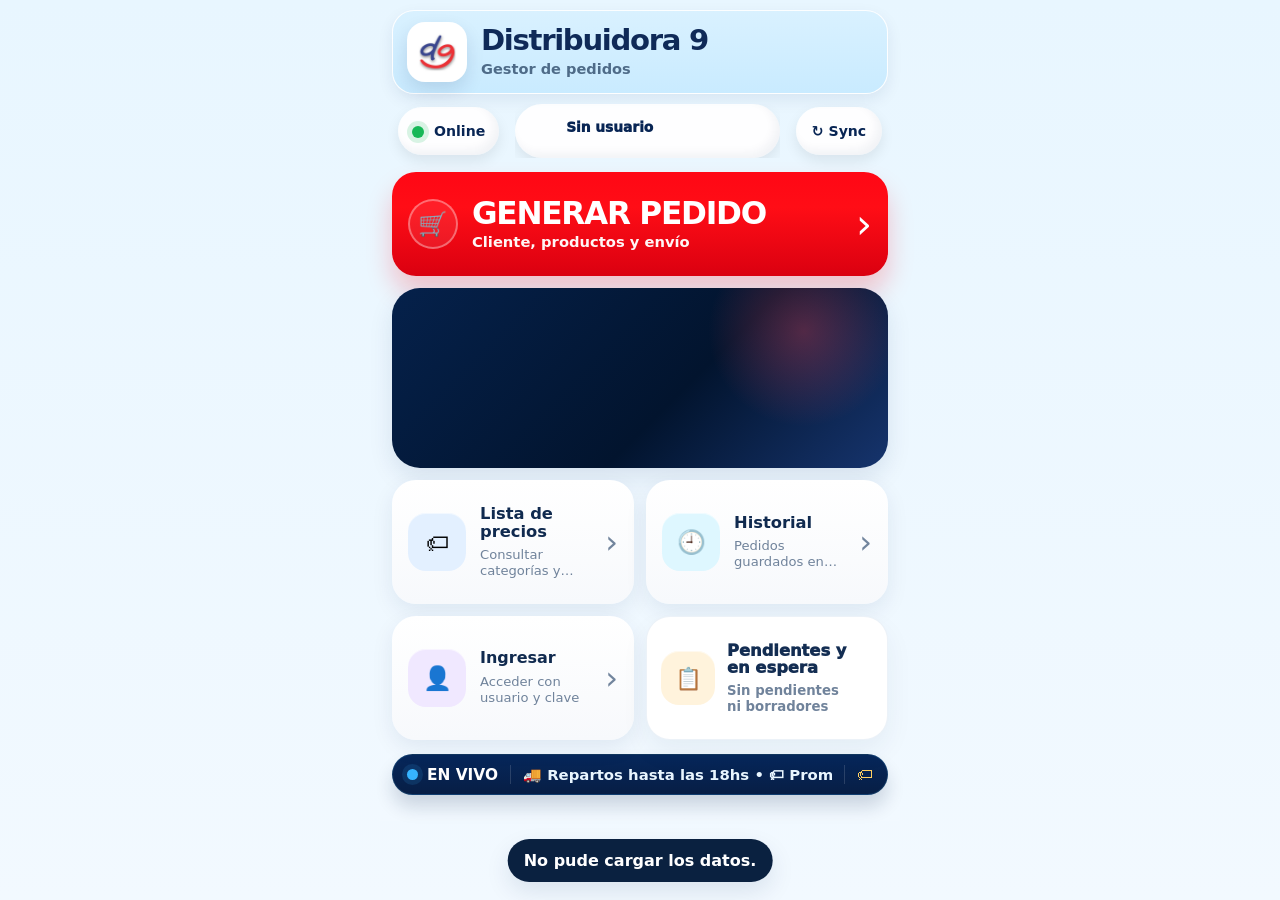
<file: index.html>
<!DOCTYPE html>
<html lang="es">
<head>
  <meta charset="UTF-8" />
  <meta name="viewport" content="width=device-width, initial-scale=1.0, viewport-fit=cover" />
  <meta name="theme-color" content="#61bde8" />
  <title>D9 Pedidos</title>
  <!-- Open Graph (WhatsApp, Facebook) -->
<meta property="og:title" content="Distribuidora 9 - Pedidos" />
<meta property="og:description" content="Tomá pedidos, consultá precios y enviá rápido desde tu celular." />
<meta property="og:image" content="https://pd9-cloud.pages.dev/og-d9.jpg" />
<meta property="og:url" content="https://pd9-cloud.pages.dev/" />
<meta property="og:type" content="website" />

<!-- Extra compatibilidad -->
<meta name="twitter:card" content="summary_large_image" />
<meta name="twitter:title" content="Distribuidora 9 - Pedidos" />
<meta name="twitter:description" content="Tomá pedidos rápido y fácil." />
<meta name="twitter:image" content="https://pd9-cloud.pages.dev/og-d9.jpg" />
  <link rel="manifest" href="manifest.json?v=d9-prod-v1536" />
  <link rel="icon" href="icons/d9-icon-192-v2.png" type="image/png" />
  <link rel="apple-touch-icon" href="icons/d9-icon-192-v2.png" />
  <link rel="stylesheet" href="styles.css?v=1545-login" />
</head>
<body>
  <div class="app-shell app-shell-vnext">
    <header class="hero-header-vnext">
      <div class="brand-left-vnext">
        <button id="btnCompanyInfo" class="logo-badge-vnext logo-btn-d9 logo-btn" type="button" aria-label="Ver información de la empresa">
  <img src="icons/logo_d9.png" onerror="this.onerror=null;this.src='icons/d9-icon-192-v2.png';" alt="Logo D9" />
</button>
        <div class="brand-copy-vnext">
          <h1 id="appTitle">Distribuidora 9</h1>
          <p id="empresaLabel">Gestor de pedidos</p>
        </div>
      </div>
    </header>

    <section class="status-row-vnext">
      <div class="status-slot-vnext status-slot-left-vnext">
        <div id="networkStatus" class="status-pill-vnext status-pill-small-vnext muted">Verificando…</div>
      </div>
      <div class="status-slot-vnext status-slot-center-vnext">
        <div id="sellerBadge" class="status-pill-vnext status-pill-user-vnext muted">
          <span class="seller-name">Sin usuario</span>
        </div>
      </div>
      <div class="status-slot-vnext status-slot-right-vnext">
        <button id="btnPancko" class="status-pill-vnext status-pill-small-vnext pancko-pill-vnext" type="button">M.J.S.</button>
      </div>
      <div id="pendingBadge" class="status-pill-vnext alert hidden">0 pendientes</div>
    </section>

    <main>
      <section id="view-home" class="view active view-home-vnext">
        <button id="btnGoOrder" class="cta-main-vnext" data-title="Generar pedido" data-sub="Cliente, productos y envío" type="button">
          <span class="cta-icon-vnext">🛒</span>
          <span class="cta-copy-vnext">
            <strong>GENERAR PEDIDO</strong>
            <small>Cliente, productos y envío</small>
          </span>
          <span class="cta-arrow-vnext">›</span>
        </button>

        <section id="bannerWrap" class="promo-card-vnext banner-wrap hidden"></section>

        <section class="home-grid-vnext">
          <button id="btnGoPrices" class="action-card-vnext" type="button">
            <span class="action-head-vnext">
              <span class="icon-wrap-vnext blue">🏷</span>
              <span class="title-group-vnext">
                <strong>Lista de precios</strong>
                <small>Consultar categorías y precios</small>
              </span>
            </span>
            <span class="go-vnext">›</span>
          </button>

          <button id="btnGoHistory" class="action-card-vnext" type="button">
            <span class="action-head-vnext">
              <span class="icon-wrap-vnext cyan">🕘</span>
              <span class="title-group-vnext">
                <strong>Historial</strong>
                <small>Pedidos guardados en este celular</small>
              </span>
            </span>
            <span class="go-vnext">›</span>
          </button>

          <button id="btnChangeSeller" class="action-card-vnext" data-title="Ingresar" data-sub="Acceder con usuario y clave" type="button">
            <span class="action-head-vnext">
              <span class="icon-wrap-vnext soft">👤</span>
              <span class="title-group-vnext">
                <strong>Usuario</strong>
                <small>Sesión actual y acceso</small>
              </span>
            </span>
            <span class="go-vnext">›</span>
          </button>

          <div id="btnSyncPending" class="action-card-vnext pending-card-vnext pending-info-card-vnext" data-title="Pendientes y en espera" data-sub="Pendientes de envío y borradores">
            <span class="action-head-vnext">
              <span class="icon-wrap-vnext warm">📋</span>
              <span class="title-group-vnext">
                <strong id="pendingInfoTitle">Pendientes y en espera</strong>
                <small id="pendingInfoText">Sin pendientes ni borradores</small>
              </span>
            </span>
            <span class="pending-count-vnext hidden">0</span>
          </div>
        </section>

        <section class="led-info-vnext">
          <div class="led-row-vnext">
            <div class="led-live-vnext"><span class="live-dot-vnext"></span>EN VIVO</div>
            <div class="led-divider-vnext"></div>
            <div class="led-marquee-wrap-vnext">
              <div id="ledTicker" class="led-marquee-vnext">
                <span>🚚 Repartos hasta las 18hs</span>
                <span>•</span>
                <span>🏷 Promos activas</span>
                <span>•</span>
                <span>📍 Zona sur sin envío hoy</span>
                <span>•</span>
                <span>📦 Combos destacados</span>
              </div>
            </div>
            <div class="led-divider-vnext"></div>
            <div class="led-end-vnext">🏷</div>
          </div>
        </section>
      </section>

      <section id="view-order" class="view">
        <div class="view-head history-head-d9">
  <button class="back-btn history-home-d9 home-red-d9" data-back="home">🏠</button>

  <div class="history-title-d9">
    <h2>Generar pedido</h2>
    <p class="subhead">Más rápido, más facil!.</p>
  </div>
</div>

        <div class="card quick-grid-card">
          <button id="btnOpenClients" class="picker-btn" type="button">
            <span class="picker-label">Cliente</span>
            <strong id="selectedClientLabel">Seleccionar cliente</strong>
          </button>

          <button id="btnOpenProducts" class="picker-btn" type="button">
            <span class="picker-label">Productos</span>
            <strong id="selectedProductsLabel">Seleccionar productos</strong>
          </button>
        </div>

        <div id="selectedClientCard" class="selected-card hidden"></div>

        <div id="orderPriceListBox" class="order-price-strip-d9 hidden">
          <label class="order-price-label-d9" for="orderPriceListSelect">Lista</label>
          <select id="orderPriceListSelect" class="select">
            <option value="lista_1">Lista_1 · Contado</option>
            <option value="lista_2">Lista_2 · Pueblos</option>
            <option value="lista_3">Lista_3 · Vendedores</option>
          </select>
          <div id="orderPriceListInfo" class="mini-text price-info order-price-info-d9"></div>
        </div>

        <div class="card section-block">
          <div class="section-title-row between hidden-preview-section">
            <h3>Pedido actual</h3>
            <button id="btnClearCart" class="link-btn danger" type="button">Limpiar</button>
          </div>

          <div id="cartList" class="cart-list empty-state hidden-preview-section">Todavía no agregaste productos.</div>

          <div class="summary-box compact-summary hidden-preview-section">
            <div class="summary-row"><span>Items</span><strong id="summaryItems">0</strong></div>
            <div class="summary-row total"><span>Total</span><strong id="summaryTotal">$ 0</strong></div>
          </div>

          <div class="order-note-box-d9 hidden-preview-section">
            <label for="orderNoteGeneralD9">Nota general del pedido</label>
            <textarea id="orderNoteGeneralD9" rows="2" maxlength="280" placeholder="Ej: entregar mañana, surtido especial, aclaración general..."></textarea>
          </div>

          <div class="actions-stack">
            <button id="btnSaveDraftD9" class="secondary-btn" data-title="Guardar borrador" type="button">Guardar borrador</button>
            <button id="btnSend" class="primary-btn" data-title="Enviar pedido" type="button">Enviar pedido</button>
          </div>
        </div>
      </section>


      <section id="view-prices" class="view">
        <div class="view-head history-head-d9">
  <button class="back-btn history-home-d9 home-red-d9" data-back="home">🏠</button>

  <div class="history-title-d9">
    <h2>Lista de precios</h2>
    <p class="subhead">Consultar productos.</p>
  </div>
  <button id="btnSharePricePdfD9" class="price-share-btn-d9" type="button" aria-label="Compartir lista de precios">📤 PDF</button>
</div>

        <div class="card section-block">
          <div id="priceListModeBox" class="price-mode-box hidden">
            <label class="picker-label" for="priceListSelect">Lista activa</label>
            <select id="priceListSelect" class="select">
              <option value="lista_1">Lista_1 · Contado</option>
              <option value="lista_2">Lista_2 · Pueblos</option>
              <option value="lista_3">Lista_3 · Vendedores</option>
            </select>
          </div>

          <div class="price-sticky-d9">
            <input id="priceSearch" class="input" type="search" placeholder="Buscar producto..." autocomplete="off" />
            <div id="priceCategoryWrap" class="chips-row"></div>
            <div id="priceBrandWrap" class="chips-row"></div>
            <div id="priceListInfo" class="mini-text price-info"></div>
          </div>
          <div id="priceProductsList" class="price-products-list"></div>
        </div>
      </section>

      <section id="view-history" class="view">
        <div class="view-head history-head-d9">
          <button class="back-btn history-home-d9 home-red-d9" data-back="home" type="button" aria-label="Volver al inicio">🏠</button>
          <div class="history-title-d9">
            <h2>Historial</h2>
            <p class="subhead">Movimientos guardados.</p>
          </div>
          <div class="history-actions-d9">
            <button id="btnExportHistory" class="link-btn" type="button">Exportar</button>
            <button id="btnRestoreHistory" class="link-btn" type="button">Restaurar</button>
            <input id="restoreHistoryFile" class="hidden" type="file" accept="application/json,.json" />
          </div>
        </div>

        <div class="history-search-d9">
          <input id="historySearch" class="input" type="search" placeholder="Buscar por cliente o número de pedido..." autocomplete="off" />
          <small id="historySearchSummary" aria-live="polite"></small>
        </div>

        <div class="card">
          <div id="historyList" class="history-list empty-state">Sin movimientos todavía.</div>
        </div>
      </section>

      <section id="view-pending" class="view">
        <div class="view-head history-head-d9">
          <button class="back-btn history-home-d9 home-red-d9" data-back="home" type="button" aria-label="Volver al inicio">🏠</button>
          <div class="history-title-d9">
            <h2>Pendientes y en espera</h2>
            <p class="subhead">Pendientes automáticos y borradores guardados.</p>
          </div>
        </div>

        <div class="card">
          <div id="pendingWorkListD9" class="history-list empty-state">Sin pendientes ni borradores.</div>
        </div>
      </section>

      <section id="view-support" class="view">
        <div class="view-head">
          <button class="back-btn home-red-d9" data-back="home" type="button" aria-label="Volver al inicio">🏠</button>
          <div>
            <h2>Soporte</h2>
            <p class="subhead">Contacto y datos del desarrollador.</p>
          </div>
        </div>

        <div class="card">
          <div id="supportBox" class="support-box">Cargando…</div>
        </div>
      </section>
    </main>
  </div>

  

  <div id="companyModal" class="modal hidden" aria-hidden="true">
    <div class="modal-backdrop" data-close-modal="company"></div>
    <div class="modal-panel company-panel-d9">
      <div class="company-head-d9">
        <img src="icons/logo_d9.png" onerror="this.onerror=null;this.src='icons/d9-icon-192-v2.png';" alt="Logo D9" />
        <div>
          <div class="company-kicker-d9">Institucional</div>
          <h3>Distribuidora 9</h3>
          <p>Gestor de pedidos y consultas.</p>
        </div>
        <button class="ghost-x company-close-d9" data-close-modal="company" type="button" aria-label="Cerrar">✕</button>
      </div>

      <div id="companyContent" class="company-body-d9">
        <div class="company-card-d9">
          <strong>Sobre la empresa</strong>
          <p>Cargando información institucional…</p>
        </div>
      </div>
    </div>
  </div>

  <div id="loginModal" class="modal hidden" aria-hidden="true">
    <div class="modal-backdrop"></div>
    <div class="modal-panel">
      <div class="login-mode-head-d9">
        <h3>Ingreso de usuario</h3>
        <button id="btnModeToggleD9" class="mode-toggle-d9 hidden" type="button" aria-pressed="false">Modo normal</button>
      </div>
      <p class="modal-text">Entrá con tu usuario y clave o seguí en modo invitado.</p>
      <input id="sellerUser" class="input login-select" type="text" placeholder="Usuario" autocomplete="username" />
      <input id="sellerPass" class="input" type="password" placeholder="Clave" autocomplete="current-password" />
      <button id="btnLogin" class="primary-btn full-btn" type="button">Ingresar</button>
      <button id="btnLogout" class="secondary-btn full-btn hidden" type="button">Cerrar sesión</button>
      <button id="btnCloseLogin" class="secondary-btn full-btn hidden" type="button">Cerrar</button>
    </div>
  </div>

  <div id="clientModal" class="modal hidden" aria-hidden="true">
    <div class="modal-backdrop" data-close-modal="client"></div>
    <div class="modal-panel tall-panel">
      <div class="modal-head-row">
        <h3>Seleccionar cliente</h3>
        <button class="ghost-x" data-close-modal="client" type="button">✕</button>
      </div>
      <input id="clientSearch" class="input" type="search" placeholder="Buscar cliente..." autocomplete="off" />
      <div id="clientList" class="option-list modal-list"></div>
    </div>
  </div>


  <div id="occasionalClientModal" class="modal hidden" aria-hidden="true">
    <div class="modal-backdrop" data-close-modal="occasionalClient"></div>
    <div class="modal-panel tall-panel">
      <div class="modal-head-row">
        <h3>Cliente nuevo / ocasional</h3>
        <button class="ghost-x" data-close-modal="occasionalClient" type="button">✕</button>
      </div>
      <input id="occasionalName" class="input" type="text" placeholder="Nombre" autocomplete="off" />
      <input id="occasionalPhone" class="input" type="tel" placeholder="Teléfono" autocomplete="off" />
      <input id="occasionalAddress" class="input" type="text" placeholder="Dirección" autocomplete="off" />
      <input id="occasionalCity" class="input" type="text" placeholder="Ciudad" autocomplete="off" />
      <div id="occasionalPriceWrap">
        <label class="picker-label" for="occasionalPriceList">Lista de precios</label>
        <select id="occasionalPriceList" class="select">
          <option value="lista_1">Lista_1 · Contado</option>
          <option value="lista_2">Lista_2 · Pueblos</option>
          <option value="lista_3">Lista_3 · Vendedores</option>
        </select>
      </div>
      <div class="modal-actions sticky-modal-actions">
        <button id="btnSaveOccasionalClient" class="primary-btn full-btn" type="button">Usar este cliente</button>
      </div>
    </div>
  </div>

  <div id="categoryModal" class="modal hidden" aria-hidden="true">
    <div class="modal-backdrop" data-close-modal="category"></div>
    <div class="modal-panel tall-panel">
      <div class="modal-head-row">
        <h3>Seleccionar categoría</h3>
        <button class="ghost-x" data-close-modal="category" type="button">✕</button>
      </div>
      <div id="categoryList" class="option-list modal-list"></div>
    </div>
  </div>

  <div id="brandModal" class="modal hidden" aria-hidden="true">
    <div class="modal-backdrop" data-close-modal="brand"></div>
    <div class="modal-panel tall-panel">
      <div class="modal-head-row">
        <h3>Seleccionar marca</h3>
        <button class="ghost-x" data-close-modal="brand" type="button">✕</button>
      </div>
      <div id="brandList" class="option-list modal-list"></div>
    </div>
  </div>

  <div id="productModal" class="modal hidden" aria-hidden="true">
    <div class="modal-backdrop" data-close-modal="product"></div>
    <div class="modal-panel tall-panel product-modal-panel-d9">
      <div class="modal-head-row">
        <div>
          <h3>Seleccionar productos</h3>
        </div>
        <button class="ghost-x" data-close-modal="product" type="button">✕</button>
      </div>
      <div id="productModalHint" class="modal-text small-gap">Podés marcar varios.</div>
      <input id="productSearch" class="input" type="search" placeholder="Buscar producto..." autocomplete="off" />
      <div id="productList" class="product-list modal-list"></div>
      <button id="btnProductDone" class="primary-btn full-btn sticky-action" data-close-modal="product" type="button">Aceptar selección</button>
    </div>
  </div>

  <script src="finance.js?v=1545-login"></script>
  <script src="app.js?v=1545-login"></script>

  <div id="priceCategoryModal" class="modal hidden" aria-hidden="true">
    <div class="modal-backdrop" data-close-modal="priceCategory"></div>
    <div class="modal-panel tall-panel">
      <div class="modal-head-row">
        <h3>Categorías</h3>
        <button class="ghost-x" data-close-modal="priceCategory" type="button">✕</button>
      </div>
      <div id="priceCategoryList" class="option-list modal-list"></div>
    </div>
  </div>

  <div id="priceBrandModal" class="modal hidden" aria-hidden="true">
    <div class="modal-backdrop" data-close-modal="priceBrand"></div>
    <div class="modal-panel tall-panel picker-modal-panel-d9">
      <div class="modal-head-row sticky-modal-head-d9">
        <div>
          <h3>Marcas</h3>
          <p class="modal-text small-gap">Podés seleccionar una o varias.</p>
        </div>
        <button class="ghost-x" data-close-modal="priceBrand" type="button">✕</button>
      </div>
      <div id="priceBrandList" class="option-list modal-list"></div>
      <button id="btnApplyPriceBrands" class="primary-btn full-btn sticky-action" type="button">Aplicar marcas</button>
    </div>
  </div>


  <div id="orderConfirmModal" class="modal hidden" aria-hidden="true">
    <div class="modal-backdrop" data-close-modal="orderConfirm"></div>
    <div class="modal-panel order-confirm-panel-d9">
      <div class="modal-head-row">
        <div>
          <h3>Confirmar pedido</h3>
          <p class="modal-text small-gap">Verificá cliente, productos y total antes de enviar.</p>
        </div>
        <button class="ghost-x" data-close-modal="orderConfirm" type="button">✕</button>
      </div>

      <div id="orderConfirmContent" class="order-confirm-content-d9"></div>

      <div class="confirm-actions-d9">
        <button id="btnCancelOrderConfirm" class="secondary-btn" type="button">Editar</button>
        <button id="btnConfirmOrderSend" class="primary-btn" type="button">Confirmar y enviar</button>
      </div>
    </div>
  </div>

</body>
</html>
</file>
<file: styles.css>
*{box-sizing:border-box}
:root{
  --bg:#e8f6ff;
  --bg-soft:#d8efff;
  --panel:#cfeaff;
  --card:#ffffff;
  --text:#122c50;
  --muted:#607791;
  --navy:#082554;
  --navy-2:#07193e;
  --blue:#1d76dd;
  --cyan:#47c5ff;
  --red:#ff0715;
  --red-deep:#da0010;
  --green:#17b857;
  --danger:#ef4444;
  --shadow:0 10px 24px rgba(8,37,84,.10);
  --shadow-soft:0 6px 16px rgba(8,37,84,.08);
  --radius-xl:24px;
  --radius-lg:22px;
  --radius-md:18px;
}

html,body{
  margin:0;
  min-height:100%;
  background:linear-gradient(180deg,var(--bg) 0%, #f2f9ff 100%);
  color:var(--text);
  font-family:Inter,ui-sans-serif,system-ui,-apple-system,"Segoe UI",Roboto,Arial,sans-serif;
}

body{
  max-width:520px;
  margin:0 auto;
  padding:12px 14px 22px;
  overflow-x:hidden;
}

img{display:block;max-width:100%}
button,input,select,textarea{font:inherit}
.hidden{display:none !important}

/* app shell */
.app-shell-vnext{width:100%}
main{width:100%}
.view{display:none}
.view.active{display:block}
#view-home.view.active{display:block}

/* hero */
.hero-header-vnext{
  display:flex;align-items:center;justify-content:flex-start;
  padding:14px 16px;border-radius:26px;
  background:linear-gradient(180deg,#d9f1ff 0%, #c9ebff 100%);
  border:1px solid rgba(255,255,255,.95);
  box-shadow:var(--shadow-soft);
  margin-bottom:10px;
}
.brand-left-vnext{display:flex;align-items:center;gap:16px;min-width:0}
.logo-badge-vnext{
  width:76px;height:76px;border-radius:22px;background:#fff;
  box-shadow:0 8px 18px rgba(8,37,84,.12);
  display:grid;place-items:center;flex:0 0 auto;overflow:hidden
}
.logo-badge-vnext img{width:56px;height:56px;object-fit:contain}
.brand-copy-vnext h1{
  margin:0;font-size:clamp(1.8rem,4.5vw,2.4rem);
  line-height:.94;letter-spacing:-.045em;font-weight:900;color:#0f2a58
}
.brand-copy-vnext p{margin:7px 0 0;font-size:1.02rem;color:#4e6b88;font-weight:700}

/* status row */
.status-row-vnext{
  display:grid;
  grid-template-columns: 1fr auto 1fr;
  align-items:center;
  gap:10px;
  margin:0 2px 14px;
}

.status-slot-vnext{
  min-width:0;
  display:flex;
  align-items:center;
}

.status-slot-left-vnext{
  justify-content:flex-start;
}

.status-slot-center-vnext{
  justify-content:center;
}

.status-slot-right-vnext{
  justify-content:flex-end;
}

.status-pill-vnext{
  border:none;
  background:rgba(255,255,255,.94);
  border-radius:999px;
  padding:12px 18px;
  display:inline-flex;
  align-items:center;
  justify-content:center;
  gap:10px;
  font-size:1.02rem;
  font-weight:800;
  color:var(--navy);
  box-shadow:var(--shadow-soft);
  min-height:54px;
  white-space:nowrap;
}

.status-pill-vnext::before{
  content:"";
  width:12px;
  height:12px;
  border-radius:50%;
  background:#cbd5e1;
  flex:0 0 auto;
  box-shadow:0 0 0 5px rgba(148,163,184,.14);
}

.status-pill-vnext.online::before{
  background:var(--green);
  box-shadow:0 0 0 5px rgba(23,184,87,.16);
}

.status-pill-vnext.offline::before{
  background:var(--danger);
  box-shadow:0 0 0 5px rgba(239,68,68,.16);
}

.status-pill-vnext.muted::before{
  background:#94a3b8;
  box-shadow:0 0 0 5px rgba(148,163,184,.12);
}

.status-pill-vnext.alert::before{
  display:none;
}

.status-pill-small-vnext{
  padding:8px 14px;
  min-height:46px;
  font-size:.92rem;
  font-weight:800;
}

.status-pill-user-vnext{
  padding:12px 24px;
  min-height:58px;
  font-size:1.04rem;
  font-weight:900;
}

#sellerBadge{
  min-width:min(58vw, 320px);
}

#sellerBadge::before{
  content:"👥";
  width:auto;
  height:auto;
  background:none;
  box-shadow:none;
  font-size:1.15rem;
}

#btnPancko::before{
  content:"ⓘ";
  width:auto;
  height:auto;
  background:none;
  box-shadow:none;
  font-size:1.15rem;
}

#pendingBadge{
  background:#fff4f5;
  color:#b91c1c;
}

#pendingBadge::before{
  content:"";
  display:none;
}

.pancko-pill-vnext{
  padding-right:16px;
}
.status-pill-vnext::before{
  content:"";width:12px;height:12px;border-radius:50%;background:#cbd5e1;flex:0 0 auto;
  box-shadow:0 0 0 5px rgba(148,163,184,.14)
}
.status-pill-vnext.online::before{background:var(--green);box-shadow:0 0 0 5px rgba(23,184,87,.16)}
.status-pill-vnext.offline::before{background:var(--danger);box-shadow:0 0 0 5px rgba(239,68,68,.16)}
.status-pill-vnext.muted::before{background:#94a3b8;box-shadow:0 0 0 5px rgba(148,163,184,.12)}
.status-pill-vnext.alert::before{display:none}
#sellerBadge::before{content:"👥";width:auto;height:auto;background:none;box-shadow:none;font-size:1.15rem}
#btnPancko::before{content:"🎧";width:auto;height:auto;background:none;box-shadow:none;font-size:1.15rem}
#pendingBadge{background:#fff4f5;color:#b91c1c}
#pendingBadge::before{content:"";display:none}
.pancko-pill-vnext{padding-right:20px}

/* home CTA */
.cta-main-vnext{
  width:100%;border:none;border-radius:26px;padding:18px 20px;
  background:linear-gradient(180deg,var(--red) 0%, #ff0d16 34%, var(--red-deep) 100%);
  color:#fff;display:flex;align-items:center;gap:16px;
  box-shadow:0 16px 26px rgba(255,7,21,.22);margin:0 0 14px;
}
.cta-icon-vnext{
  width:62px;height:62px;border-radius:50%;display:grid;place-items:center;
  background:rgba(255,255,255,.08);border:2px solid rgba(255,255,255,.35);
  color:#fff;font-size:1.9rem;line-height:1;flex:0 0 auto
}
.cta-copy-vnext{display:flex;flex-direction:column;align-items:flex-start;min-width:0;text-align:left}
.cta-copy-vnext strong{font-size:clamp(1.55rem,5vw,2rem);line-height:1;letter-spacing:-.04em;font-weight:900}
.cta-copy-vnext small{margin-top:5px;font-size:1.02rem;color:rgba(255,255,255,.96);font-weight:600}
.cta-arrow-vnext{margin-left:auto;font-size:2.8rem;line-height:1}

/* banner */
.banner-wrap{display:block}
.promo-card-vnext{
  min-height:218px;border-radius:28px;overflow:hidden;position:relative;
  background:
    radial-gradient(circle at 83% 24%, rgba(255,72,94,.30), transparent 22%),
    linear-gradient(135deg,#05214b 0%, #02142e 58%, #16346d 100%);
  box-shadow:var(--shadow);margin-bottom:14px;
}
.banner-kicker-vnext{
  display:inline-flex;background:#ff1a22;color:#fff;border-radius:14px;
  padding:8px 14px;font-size:.86rem;font-weight:900;letter-spacing:.02em
}
.banner-title-vnext{
  margin-top:18px;font-size:clamp(1.3rem,4.8vw,2.3rem);line-height:.95;
  font-weight:900;color:#58cbff
}

/* home grid */
.home-grid-vnext{
  display:grid;grid-template-columns:1fr 1fr;gap:12px;margin-bottom:14px;
}
.action-card-vnext{
  position:relative;border:none;background:rgba(255,255,255,.96);border-radius:24px;
  padding:18px 46px 18px 16px;min-height:148px;text-align:left;box-shadow:var(--shadow-soft)
}
.action-head-vnext{display:flex;align-items:flex-start;gap:14px}
.icon-wrap-vnext{
  width:56px;height:56px;border-radius:18px;display:grid;place-items:center;
  font-size:1.45rem;flex:0 0 auto
}
.icon-wrap-vnext.blue{background:#dff0ff}
.icon-wrap-vnext.cyan{background:#dff7ff}
.icon-wrap-vnext.soft{background:#efe4ff}
.icon-wrap-vnext.warm{background:#fff0df}
.title-group-vnext{display:flex;flex-direction:column;align-items:flex-start}
.title-group-vnext strong{
  font-size:1rem;line-height:1.07;font-weight:900;color:#132d52;
  display:-webkit-box;-webkit-line-clamp:2;-webkit-box-orient:vertical;overflow:hidden
}
.title-group-vnext small{
  margin-top:7px;color:var(--muted);font-size:.82rem;line-height:1.22;
  display:-webkit-box;-webkit-line-clamp:3;-webkit-box-orient:vertical;overflow:hidden
}
.go-vnext{
  position:absolute;right:14px;top:50%;transform:translateY(-50%);
  font-size:2rem;color:#5f748f;line-height:1
}
.pending-card-vnext{overflow:visible}
.pending-info-card-vnext{
  cursor:default;
  padding-right:16px;
}
.pending-info-card-vnext .action-head-vnext{align-items:center}
.pending-info-card-vnext .title-group-vnext strong{font-size:1.02rem}
.pending-info-card-vnext .title-group-vnext small{-webkit-line-clamp:2}
.pending-info-card-vnext .pending-count-vnext{
  position:absolute;right:14px;top:14px;min-width:30px;height:30px;padding:0 8px;
  border-radius:999px;display:flex;align-items:center;justify-content:center;
  background:#ffe8ea;color:#c51623;font-size:.85rem;font-weight:900;
  box-shadow:0 8px 18px rgba(255,21,32,.10)
}
.pending-info-card-vnext.has-pending::after{
  content:"";position:absolute;right:54px;top:22px;width:12px;height:12px;border-radius:50%;
  background:#ff1520;box-shadow:0 8px 18px rgba(255,21,32,.18)
}

/* LED bar */
.led-info-vnext{
  margin-bottom:16px;border-radius:24px;overflow:hidden;
  background:linear-gradient(180deg,#06275b 0%, #071e45 100%);
  box-shadow:0 12px 18px rgba(7,30,69,.16);border:1px solid rgba(86,202,255,.14)
}
.led-row-vnext{display:flex;align-items:center;gap:14px;padding:12px 16px}
.led-live-vnext{
  display:flex;align-items:center;gap:10px;color:#fff;font-size:1rem;font-weight:900;white-space:nowrap
}
.live-dot-vnext{
  width:12px;height:12px;border-radius:50%;background:#36b4ff;
  box-shadow:0 0 0 6px rgba(54,180,255,.13)
}
.led-divider-vnext{width:1px;align-self:stretch;background:rgba(255,255,255,.14)}
.led-marquee-wrap-vnext{min-width:0;flex:1;overflow:hidden;white-space:nowrap}
.led-marquee-vnext{position:relative;display:block;min-width:0;color:#e9f6ff;font-size:.95rem;font-weight:700;overflow:hidden;white-space:nowrap}
.led-end-vnext{color:#ffcf61;font-size:1.1rem}
/* view pages */
.view-head{
  display:flex;align-items:flex-start;gap:14px;margin:8px 2px 16px;
}
.view-head > div{min-width:0}
.view-head h2{
  margin:0;font-size:clamp(1.9rem,6vw,2.4rem);line-height:.95;letter-spacing:-.04em;color:#15315a
}
.subhead{margin:8px 0 0;color:#4c6785;font-size:1rem}
.back-btn{
  width:52px;height:52px;border:none;border-radius:18px;background:#f6fbff;color:#21466c;
  box-shadow:var(--shadow-soft);font-size:1.35rem;flex:0 0 auto
}
.link-btn{
  border:none;background:none;color:#21466c;font-weight:800;padding:8px 0
}
.link-btn.danger{color:#c53030}

/* cards and controls */
.card{
  background:rgba(255,255,255,.96);border-radius:28px;padding:16px;box-shadow:var(--shadow-soft);margin-bottom:14px
}
.quick-grid-card{display:grid;gap:12px}
.picker-btn{
  width:100%;border:2px solid #d9ebf6;background:#fbfeff;border-radius:22px;padding:16px 18px;
  text-align:left;color:#17315a
}
.picker-btn strong{display:block;font-size:1.05rem}
.picker-label{display:block;margin-bottom:8px;color:#3c95bf;font-size:.9rem;font-weight:900;letter-spacing:.05em;text-transform:uppercase}
.picker-label-inline{display:block;color:#3c95bf;font-size:.82rem;font-weight:900;letter-spacing:.04em;text-transform:uppercase}
.compact-picker{padding:12px 14px;border-radius:18px}
.selected-card{
  background:rgba(255,255,255,.9);border-radius:20px;padding:14px 16px;box-shadow:var(--shadow-soft);margin-bottom:12px
}
.mini-text,.option-meta,.price-info,.modal-text{color:var(--muted);font-size:.92rem;line-height:1.3}
.section-block{padding-top:14px}
.section-title-row{display:flex;align-items:center}
.section-title-row.between{justify-content:space-between}
.section-title-row h3{margin:0;font-size:1.05rem;color:#17315a}
.price-mode-box{display:grid;gap:8px}
.select,.input{
  width:100%;border:2px solid #d7e9f6;background:#fff;border-radius:16px;padding:12px 14px;
  color:#17315a;outline:none
}
.input::placeholder{color:#8aa0b7}
.chips-row{display:flex;flex-wrap:wrap;gap:8px;margin-top:10px}
.option-list,.product-list{display:grid;gap:10px}
.option-item,.product-item{
  width:100%;border:none;background:#fbfeff;border:2px solid #d9ebf6;border-radius:20px;
  padding:14px 16px;text-align:left;color:#17315a
}
.option-button.is-selected,.product-picker.is-selected{border-color:#7bc7f0;background:#f0fbff}
.product-picker{
  display:flex;align-items:center;justify-content:space-between;gap:14px
}
.product-copy strong,.option-item strong{font-size:1rem;display:block}
.product-side,.price-row-side{text-align:right}
.pick-state{color:var(--muted);font-size:.82rem}
.product-price{font-weight:900;color:#17315a}
.cart-list{display:grid;gap:12px}
.cart-item{
  background:#fbfeff;border:2px solid #d9ebf6;border-radius:22px;padding:14px
}
.cart-top{display:flex;justify-content:space-between;gap:10px}
.remove-btn{
  border:none;background:#ffe7eb;color:#c53030;border-radius:14px;padding:8px 12px;font-weight:800
}
.qty-row{display:flex;align-items:center;gap:10px;margin-top:12px}
.qty-btn{
  width:40px;height:40px;border:none;border-radius:14px;background:#fff;box-shadow:var(--shadow-soft);font-size:1.1rem
}
.qty-value{min-width:20px;text-align:center;font-weight:900}
.summary-box{
  margin-top:14px;padding:14px;border-radius:20px;background:#f8fcff;border:2px solid #d9ebf6
}
.summary-row{display:flex;justify-content:space-between;gap:10px;padding:4px 0}
.summary-row.total{font-size:1.05rem;font-weight:900}
.preview-box{
  margin-top:14px;border-radius:22px;background:linear-gradient(180deg,#0d2a50 0%, #0a2140 100%);color:#fff;overflow:hidden
}
.preview-head{padding:14px 16px;font-weight:900;letter-spacing:.04em;text-transform:uppercase;border-bottom:1px solid rgba(255,255,255,.08)}
.preview-box pre{
  margin:0;padding:16px;white-space:pre-wrap;word-wrap:break-word;
  font-family:inherit;font-size:1rem;line-height:1.42;color:#eef7ff
}
.actions-stack{display:grid;grid-template-columns:1fr 1fr;gap:12px;margin-top:14px}
.primary-btn,.secondary-btn{
  border:none;border-radius:18px;padding:14px 16px;font-weight:900
}
.primary-btn{background:linear-gradient(135deg,#3fb9ed 0%, #59c8f4 100%);color:#fff}
.secondary-btn{background:#eef7fd;color:#2a5a84}
.full-btn{width:100%}
#btnLogin:disabled{cursor:wait;opacity:.86}
#btnLogin .login-spinner-d9{width:17px;height:17px;border-color:rgba(255,255,255,.45);border-top-color:#fff;vertical-align:-4px;margin-right:6px}
.empty-state{color:var(--muted);padding:8px 0}
.price-products-list{display:grid;gap:10px;margin-top:12px}
.price-row{
  display:flex;justify-content:space-between;gap:12px;align-items:flex-start;
  background:#fbfeff;border:2px solid #d9ebf6;border-radius:18px;padding:12px 14px
}
.price-row-main strong{display:block}
.history-search-d9{display:grid;grid-template-columns:minmax(0,1fr) auto;align-items:center;gap:10px;margin:0 0 10px}.history-search-d9 .input{min-width:0;background:#fff;border:2px solid #b9ddf5;box-shadow:var(--shadow-soft)}.history-search-d9 .input:focus{border-color:var(--blue);outline:none}.history-search-d9 small{min-width:82px;color:var(--muted);font-weight:800;text-align:right;white-space:nowrap}.history-list{display:grid;gap:10px}
.history-item{
  width:100%;border:none;background:#fbfeff;border:2px solid #d9ebf6;border-radius:20px;padding:14px;text-align:left
}
.history-head-row{display:flex;justify-content:space-between;gap:12px}
.history-copy strong{display:block}
.history-side{text-align:right}
.history-toggle{color:var(--muted);font-size:.9rem}
.history-detail{margin-top:12px;padding-top:12px;border-top:1px solid #e7eff6;display:grid;gap:10px}
.history-product-row{display:flex;justify-content:space-between;gap:10px}
.history-product-side{text-align:right}
.support-box{display:grid;gap:8px}
.support-box a{color:#1d76dd;text-decoration:none}

/* modals */
.modal{
  position:fixed;inset:0;z-index:50;display:flex;align-items:flex-end;justify-content:center
}
.modal.hidden{display:none !important}
.modal-backdrop{position:absolute;inset:0;background:rgba(7,25,62,.45)}
.modal-panel{
  position:relative;z-index:1;width:min(100%,520px);max-height:88vh;overflow:auto;
  background:#fff;border-radius:26px 26px 0 0;padding:18px 16px 20px;box-shadow:0 -10px 30px rgba(7,25,62,.16)
}
.tall-panel{padding-bottom:20px}
.modal-head-row{display:flex;justify-content:space-between;gap:10px;align-items:flex-start;margin-bottom:12px}
.modal-head-row h3{margin:0;font-size:1.25rem;color:#17315a}
.ghost-x{
  border:none;background:#eef7fd;color:#245276;border-radius:16px;width:42px;height:42px;font-size:1.2rem;flex:0 0 auto
}
.modal-list{margin-top:12px}
.sticky-action,.sticky-modal-actions{position:sticky;bottom:0;background:#fff;padding-top:12px}
.login-brand{
  width:56px;height:56px;border-radius:18px;background:linear-gradient(135deg,#4bbcf0 0%, #5cccf5 100%);
  color:#fff;display:grid;place-items:center;font-weight:900;margin:0 auto 12px
}
.modal h3 + .modal-text{margin-top:0}

/* toasts */
.toast{
  position:fixed;left:50%;bottom:18px;transform:translateX(-50%);
  background:#0a2140;color:#fff;padding:12px 16px;border-radius:999px;z-index:80;
  box-shadow:var(--shadow);font-weight:700
}

/* responsive */
@media (max-width:430px){
  .history-search-d9{grid-template-columns:1fr}.history-search-d9 small{min-width:0;text-align:left;padding:0 4px}
  body{padding:10px 12px 18px}
  .logo-badge-vnext{width:72px;height:72px}
  .logo-badge-vnext img{width:52px;height:52px}
  .brand-copy-vnext h1{font-size:clamp(1.7rem,8vw,2.2rem)}
  .status-pill-vnext{padding:11px 16px;min-height:52px;font-size:1rem}
  .cta-main-vnext{padding:17px 18px}
  .cta-icon-vnext{width:58px;height:58px}
  .action-card-vnext{min-height:144px;padding:16px 42px 16px 14px}
  .icon-wrap-vnext{width:52px;height:52px}
  .view-head h2{font-size:clamp(1.7rem,7vw,2.2rem)}
}


/* ==== compact polish v4 ==== */
body{padding:10px 12px 16px;}
.hero-header-vnext{padding:12px 14px;border-radius:24px;margin-bottom:8px;}
.brand-left-vnext{gap:14px;}
.logo-badge-vnext{width:64px;height:64px;border-radius:20px;}
.logo-badge-vnext img{width:48px;height:48px;}
.brand-copy-vnext h1{font-size:clamp(1.55rem,4.2vw,2.05rem);}
.brand-copy-vnext p{font-size:.96rem;margin-top:5px;}
.status-row-vnext{gap:8px;margin:0 2px 10px;}
.status-pill-vnext{padding:10px 15px;font-size:.98rem;min-height:48px;gap:9px;}
.status-pill-vnext::before{width:10px;height:10px;box-shadow:0 0 0 4px rgba(148,163,184,.14);}
.status-pill-vnext.online::before{box-shadow:0 0 0 4px rgba(23,184,87,.16);}
.status-pill-vnext.offline::before{box-shadow:0 0 0 4px rgba(239,68,68,.16);}
#sellerBadge::before{font-size:1.05rem;}
#btnPancko::before{content:"ⓘ";width:auto;height:auto;background:none;box-shadow:none;font-size:1.02rem;font-weight:700;}
.pancko-pill-vnext{padding-right:16px;font-size:.94rem;}
.cta-main-vnext{padding:16px 18px;border-radius:24px;gap:14px;margin:0 0 12px;}
.cta-icon-vnext{width:56px;height:56px;font-size:1.7rem;}
.cta-copy-vnext strong{font-size:clamp(1.4rem,4.6vw,1.78rem);}
.cta-copy-vnext small{font-size:.95rem;margin-top:4px;}
.cta-arrow-vnext{font-size:2.5rem;}
.promo-card-vnext{min-height:178px;border-radius:26px;margin-bottom:12px;}
.banner-kicker-vnext{padding:7px 12px;font-size:.78rem;border-radius:13px;}
.banner-title-vnext{margin-top:14px;font-size:clamp(1.05rem,4vw,1.65rem);}
.home-grid-vnext{gap:10px;margin-bottom:12px;}
.action-card-vnext{display:flex;align-items:center;min-height:124px;padding:14px 40px 14px 14px;border-radius:22px;}
.action-head-vnext{align-items:center;gap:12px;width:100%;}
.icon-wrap-vnext{width:48px;height:48px;border-radius:16px;font-size:1.25rem;}
.title-group-vnext{justify-content:center;min-width:0;}
.title-group-vnext strong{font-size:.96rem;line-height:1.06;-webkit-line-clamp:2;}
.title-group-vnext small{margin-top:5px;font-size:.78rem;line-height:1.18;-webkit-line-clamp:2;}
.go-vnext{right:12px;font-size:1.8rem;}
.pending-card-vnext::after{display:none;}
.pending-count-vnext{position:absolute;right:42px;top:12px;min-width:26px;height:26px;padding:0 7px;border-radius:999px;background:#ff1520;color:#fff;display:grid;place-items:center;font-size:.84rem;font-weight:900;box-shadow:0 8px 18px rgba(255,21,32,.24);}
.led-info-vnext{margin-bottom:10px;border-radius:22px;}
.led-row-vnext{padding:11px 14px;gap:12px;}
.led-live-vnext{font-size:.94rem;gap:9px;}
.live-dot-vnext{width:11px;height:11px;box-shadow:0 0 0 5px rgba(54,180,255,.13);}
.led-marquee-vnext{font-size:.89rem;gap:14px;}
.led-end-vnext{font-size:1rem;}


/* ===== Polish v4: top bar + grid only ===== */
.hero-header-vnext{
  padding:11px 14px;
  border-radius:22px;
  margin-bottom:10px;
}
.logo-badge-vnext{
  width:60px;height:60px;border-radius:18px;
}
.logo-badge-vnext img{width:45px;height:45px}
.brand-copy-vnext h1{font-size:clamp(1.42rem, 2.8vw, 1.82rem)}
.brand-copy-vnext p{font-size:.91rem;margin-top:5px}

.status-row-vnext{
  display:grid;
  grid-template-columns:auto 1fr auto;
  gap:10px;
  margin:0 2px 12px;
  align-items:center;
}

/* ===== STATUS BAR FINAL ===== */

.status-row-vnext{
  display:grid;
  grid-template-columns:auto 1fr auto;
  align-items:center;
  gap:14px;
  margin:0 6px 14px;
}

/* estructura */
.status-slot-vnext{
  display:flex;
  align-items:center;
}

.status-slot-left-vnext{
  justify-content:flex-start;
}

.status-slot-center-vnext{
  justify-content:center;
}

.status-slot-right-vnext{
  justify-content:flex-end;
}

/* base pastillas */
.status-pill-vnext{
  border:none;
  background:rgba(255,255,255,.94);
  border-radius:999px;
  display:inline-flex;
  align-items:center;
  justify-content:center;
  gap:10px;
  font-weight:800;
  color:var(--navy);
  box-shadow:0 6px 14px rgba(0,0,0,0.08);
  white-space:nowrap;
}

/* tamaños */
.status-pill-small-vnext{
  padding:8px 14px;
  min-height:46px;
  font-size:.9rem;
}

.status-pill-user-vnext{
  padding:10px 20px;
  min-height:56px;
  font-size:1.02rem;
  font-weight:900;
}

/* control ancho centro */
#sellerBadge{
  width:min(100%, 420px);
}

/* estados online/offline */
.status-pill-vnext::before{
  content:"";
  width:12px;
  height:12px;
  border-radius:50%;
  background:#cbd5e1;
  box-shadow:0 0 0 5px rgba(148,163,184,.14);
  transform:translateY(1px);
}

.status-pill-vnext.online::before{
  background:var(--green);
  box-shadow:0 0 0 5px rgba(23,184,87,.16);
}

.status-pill-vnext.offline::before{
  background:var(--danger);
  box-shadow:0 0 0 5px rgba(239,68,68,.16);
}

/* iconos especiales */
#sellerBadge::before{
  content:"👥";
  background:none;
  box-shadow:none;
  font-size:1.1rem;
}

#btnPancko::before{
  content:"ⓘ";
  background:none;
  box-shadow:none;
  font-size:1.1rem;
}

/* ===== RESPONSIVE ===== */

.pendingBadge, #pendingBadge{display:none !important}

.cta-main-vnext{
  min-height:104px;
  padding:14px 16px;
  border-radius:24px;
  margin-bottom:12px;
}
.cta-icon-vnext{width:50px;height:50px;font-size:1.5rem}
.cta-copy-vnext strong{font-size:clamp(1.45rem, 4vw, 1.95rem)}
.cta-copy-vnext small{font-size:.92rem}

.promo-card-vnext{
  min-height:188px;
  border-radius:26px;
  margin-bottom:12px;
}
.banner-title-vnext{font-size:1.02rem}
.banner-kicker-vnext{font-size:.75rem}

.home-grid-vnext{
  display:grid;
  grid-template-columns:1fr 1fr;
  gap:12px;
  margin-bottom:14px;
}
.action-card-vnext{
  position:relative;
  border:none;
  border-radius:24px;
  min-height:124px;
  padding:18px 44px 18px 16px;
  background:linear-gradient(180deg,#ffffff 0%, #f7f9fc 100%);
  box-shadow:0 8px 22px rgba(8,37,84,.08);
  overflow:hidden;
}
.action-card-vnext:active{
  transform:scale(.985);
}
.action-head-vnext{
  display:flex;
  align-items:center;
  gap:14px;
}
.icon-wrap-vnext{
  width:58px;
  height:58px;
  border-radius:18px;
  font-size:1.45rem;
  box-shadow:inset 0 1px 0 rgba(255,255,255,.55);
}
.icon-wrap-vnext.blue{background:#e3f0ff}
.icon-wrap-vnext.cyan{background:#def7ff}
.icon-wrap-vnext.soft{background:#f0e8ff}
.icon-wrap-vnext.warm{background:#fff1df}
.title-group-vnext{
  display:flex;
  flex-direction:column;
  align-items:flex-start;
  justify-content:center;
  flex:1;
  min-width:0;
}
.title-group-vnext strong{
  display:block;
  font-size:1.02rem;
  line-height:1.06;
  font-weight:900;
  color:#102a4f;
  margin:0;
}
.title-group-vnext small{
  display:-webkit-box;
  -webkit-line-clamp:2;
  -webkit-box-orient:vertical;
  overflow:hidden;
  margin-top:7px;
  font-size:.82rem;
  line-height:1.22;
  color:#70839b;
  max-width:100%;
}
.go-vnext{
  right:16px;
  top:50%;
  transform:translateY(-50%);
  font-size:2rem;
  color:#72859d;
}
.pending-count-vnext{
  position:absolute;
  top:12px;
  right:15px;
  min-width:34px;
  height:34px;
  padding:0 10px;
  border-radius:999px;
  display:grid;
  place-items:center;
  background:#ff1320;
  color:#fff;
  font-weight:900;
  font-size:.98rem;
  box-shadow:0 10px 20px rgba(255,19,32,.22);
}
.pending-count-vnext.hidden{display:none}

#btnChangeSeller .title-group-vnext strong,
#btnSyncPending .title-group-vnext strong{
  font-size:1rem;
}
#btnSyncPending .title-group-vnext small,
#btnChangeSeller .title-group-vnext small{
  max-width:95%;
}

.led-info-vnext{
  border-radius:22px;
}
.led-row-vnext{padding:10px 14px}
.led-live-vnext{font-size:.96rem}
.led-marquee-vnext{font-size:.93rem}


.ticker-track{
  display:flex;
  align-items:center;
  white-space:nowrap;
  animation:tickerMove var(--time) linear infinite;
}

.ticker-block{
  display:flex;
  gap:16px;
  font-weight:700;
}

.ticker-gap{
  width:40px;
  flex:0 0 40px;
}

.ticker-sep{
  opacity:0.6;
}

@keyframes tickerMove{
  from { transform: translateX(0); }
  to   { transform: translateX(calc(-1 * var(--move))); }
}


/* ===== STATUS ROW FIX ===== */

/* 1. Igualar altura de los tres pills al mismo valor fijo */
.status-pill-small-vnext,
.status-pill-user-vnext {
  min-height: 48px;
  height: 48px;
  padding: 0 15px;
  font-size: .92rem;
  font-weight: 800;
  transform: none !important;
  opacity: 1 !important;
}

/* 2. El pill central no crece más que los laterales */
.status-pill-user-vnext {
  min-height: 48px;
  height: 48px;
}

/* 3. Gap entre botones: se garantiza que no se toquen */
.status-row-vnext {
  gap: 8px !important;
  align-items: center;
}

/* 4. Sombra interior en ángulo inferior derecho */
.status-pill-vnext {
  box-shadow:
    0 6px 14px rgba(0,0,0,.08),
    inset -5px -5px 10px rgba(8,37,84,.05);
}

/* 5. Quitar ícono ⓘ del botón de soporte */
#btnPancko::before {
  content: none !important;
  display: none !important;
}

/* Responsive: mantener altura uniforme en mobile chico */


/* ===== FIX FINAL BARRA ESTADO - NO SOLAPAR ===== */
.status-row-vnext{
  display:grid !important;
  grid-template-columns:max-content minmax(0,1fr) max-content !important;
  align-items:center !important;
  column-gap:16px !important;
  margin:0 6px 14px !important;
}

.status-slot-vnext{
  min-width:0 !important;
  display:flex !important;
  align-items:center !important;
}

.status-slot-left-vnext{justify-content:flex-start !important;}
.status-slot-center-vnext{
  justify-content:center !important;
  min-width:0 !important;
  overflow:hidden !important;
}
.status-slot-right-vnext{justify-content:flex-end !important;}

.status-pill-vnext{
  box-sizing:border-box !important;
  height:48px !important;
  min-height:48px !important;
  display:inline-flex !important;
  align-items:center !important;
  justify-content:center !important;
  border:none !important;
  border-radius:999px !important;
  background:rgba(255,255,255,.94) !important;
  color:var(--navy) !important;
  box-shadow:
    0 6px 14px rgba(0,0,0,.08),
    inset -5px -5px 10px rgba(8,37,84,.05) !important;
}

.status-pill-small-vnext{
  flex:0 0 auto !important;
  width:auto !important;
  padding:0 14px !important;
  font-size:.88rem !important;
  font-weight:800 !important;
  white-space:nowrap !important;
}

#sellerBadge.status-pill-user-vnext,
#sellerBadge{
  flex:1 1 auto !important;
  width:100% !important;
  max-width:310px !important;
  min-width:0 !important;
  padding:0 12px !important;
  gap:8px !important;
  font-size:.86rem !important;
  font-weight:900 !important;
  white-space:normal !important;
  overflow:hidden !important;
}

#sellerBadge::before{
  content:"👥" !important;
  flex:0 0 auto !important;
  width:auto !important;
  height:auto !important;
  background:none !important;
  box-shadow:none !important;
  font-size:1.05rem !important;
}

#sellerBadge .seller-name{
  min-width:0 !important;
  display:-webkit-box !important;
  -webkit-line-clamp:2 !important;
  -webkit-box-orient:vertical !important;
  overflow:hidden !important;
  text-overflow:ellipsis !important;
  white-space:normal !important;
  line-height:1.08 !important;
  max-height:2.16em !important;
  text-align:left !important;
}

#btnPancko{
  flex:0 0 auto !important;
  white-space:nowrap !important;
}

#btnPancko::before{
  content:none !important;
  display:none !important;
}

#networkStatus::before{
  content:"" !important;
  width:12px !important;
  height:12px !important;
  border-radius:50% !important;
  flex:0 0 auto !important;
}


/* Evitar selección de texto / búsqueda accidental en mobile */
body,
button,
.action-card-vnext,
.status-pill-vnext,
.cta-main-vnext,
.promo-card-vnext,
.led-info-vnext {
  -webkit-user-select: none;
  user-select: none;
  -webkit-touch-callout: none;
  -webkit-tap-highlight-color: transparent;
}
/* ===== FIX FINAL BARRA USUARIO CENTRADO ===== */

#sellerBadge{
  display:flex !important;
  align-items:center !important;
  justify-content:center !important;
  text-align:center !important;
  width:auto !important;
  max-width:310px !important;
  min-width:210px !important;
  padding:0 18px !important;
}

#sellerBadge .seller-name{
  display:-webkit-box !important;
  -webkit-line-clamp:2 !important;
  -webkit-box-orient:vertical !important;
  overflow:hidden !important;
  white-space:normal !important;
  text-overflow:ellipsis !important;
  text-align:center !important;
  line-height:1.08 !important;
  max-height:2.2em !important;
  margin:0 auto !important;
}

/* ===== RESTAURAR BOTÓN ACEPTAR SELECCIÓN ===== */

#btnProductDone,
button[data-close-modal="product"].sticky-action{
  display:block !important;
  position:sticky !important;
  bottom:0 !important;
  z-index:50 !important;
  width:100% !important;
  margin-top:12px !important;
  padding:16px !important;
  border-radius:18px !important;
  font-size:1.05rem !important;
  font-weight:900 !important;
  color:#fff !important;
  background:linear-gradient(135deg,#3fb9ed 0%, #59c8f4 100%) !important;
  box-shadow:0 -6px 16px rgba(0,0,0,.10) !important;
}

/* Permitir seleccionar/escribir solo en campos editables */
input,
textarea,
select {
  -webkit-user-select: text;
  user-select: text;
}


/* ===== HEADERS INTERNOS D9 (historial / pedido / precios) ===== */
body:has(#view-order.active) .status-row-vnext,
body:has(#view-prices.active) .status-row-vnext,
body:has(#view-history.active) .status-row-vnext{
  display:none !important;
}

.history-head-d9{
  display:grid !important;
  grid-template-columns:52px 1fr auto !important;
  align-items:center !important;
  gap:10px !important;
  background:rgba(255,255,255,.72) !important;
  border-radius:24px !important;
  padding:10px 12px !important;
  margin:10px 2px 14px !important;
  box-shadow:0 6px 16px rgba(8,37,84,.06) !important;
}

.history-home-d9{
  width:52px !important;
  height:52px !important;
  min-height:52px !important;
  display:flex !important;
  align-items:center !important;
  justify-content:center !important;
  font-size:1.25rem !important;
  flex:0 0 auto !important;
}

.history-title-d9{
  min-width:0 !important;
  display:flex !important;
  flex-direction:column !important;
  justify-content:center !important;
}

.history-title-d9 h2{
  margin:0 !important;
  font-size:1.62rem !important;
  line-height:1.02 !important;
  letter-spacing:-.04em !important;
  color:#15315a !important;
}

.history-title-d9 .subhead{
  margin:3px 0 0 !important;
  max-width:270px !important;
  font-size:.9rem !important;
  line-height:1.1 !important;
  color:#607791 !important;
}

.history-actions-d9{
  display:flex !important;
  flex-direction:column !important;
  align-items:flex-end !important;
  justify-content:center !important;
  gap:6px !important;
  flex:0 0 auto !important;
}

.history-actions-d9 .link-btn{
  background:#e9f0f8 !important;
  border:none !important;
  border-radius:999px !important;
  min-width:92px !important;
  padding:6px 14px !important;
  font-size:.86rem !important;
  line-height:1 !important;
  font-weight:900 !important;
  color:#21466c !important;
  text-align:center !important;
}


/* ============================================================
   BANNER D9 LIMPIO FINAL
   - Alto fijo para que el carrusel no salte
   - Producto: texto izquierda + imagen maximizada sin recorte
   - Full: imagen centrada, fondo transparente y esquinas reales
   ============================================================ */

#bannerWrap.promo-card-vnext{
  width:100% !important;
  height:180px !important;
  min-height:180px !important;
  max-height:180px !important;
  margin:0 0 12px 0 !important;
  padding:0 !important;
  overflow:visible !important;
  border-radius:28px !important;
  aspect-ratio:auto !important;
}

/* PRODUCTO */
#bannerWrap.banner-mode-product{
  overflow:hidden !important;
  box-shadow:var(--shadow) !important;
  background:
    radial-gradient(circle at 83% 24%, rgba(255,72,94,.24), transparent 22%),
    linear-gradient(135deg,#05214b 0%, #02142e 58%, #16346d 100%) !important;
}

#bannerWrap.banner-mode-product .banner-product-d9{
  width:100% !important;
  height:100% !important;
  display:flex !important;
  align-items:center !important;
  gap:6px !important;
  padding:12px 10px !important;
  color:#fff !important;
  text-decoration:none !important;
  box-sizing:border-box !important;
}

#bannerWrap.banner-mode-product .banner-copy-d9{
  flex:0 0 24% !important;
  max-width:24% !important;
  min-width:0 !important;
  height:100% !important;
  display:flex !important;
  flex-direction:column !important;
  justify-content:center !important;
  align-items:center !important;
  padding:0 6px !important;
  z-index:2 !important;
  text-align:center !important;
}

#bannerWrap.banner-mode-product .banner-kicker-vnext{
  display:inline-flex !important;
  width:max-content !important;
  max-width:100% !important;
  margin:0 0 8px 0 !important;
  padding:6px 10px !important;
  border-radius:14px !important;
  font-size:.78rem !important;
  line-height:1 !important;
}

#bannerWrap.banner-mode-product .banner-title-vnext{
  margin:0 0 2px 0 !important;
  font-size:1.18rem !important;
  line-height:1.05 !important;
}

#bannerWrap.banner-mode-product .banner-line-vnext{
  margin:0 !important;
  color:#fff !important;
  font-size:.92rem !important;
  line-height:1.16 !important;
}

#bannerWrap.banner-mode-product .banner-art-d9{
  flex:1 1 auto !important;
  min-width:0 !important;
  height:100% !important;
  margin:0 !important;
  padding:2px 4px 2px 0 !important;
  display:flex !important;
  align-items:center !important;
  justify-content:center !important;
  overflow:visible !important;
  background:transparent !important;
}

#bannerWrap.banner-mode-product .banner-thumb-d9{
  display:block !important;
  width:auto !important;
  height:100% !important;
  max-width:100% !important;
  max-height:100% !important;
  object-fit:contain !important;
  object-position:center !important;
  border-radius:18px !important;
  clip-path:inset(0 round 18px) !important;
  transform:none !important;
  box-shadow:none !important;
  background:transparent !important;
}

/* FULL */
#bannerWrap.banner-mode-full{
  background:transparent !important;
  box-shadow:none !important;
  overflow:visible !important;
}

#bannerWrap.banner-mode-full .banner-full-d9{
  width:100% !important;
  height:100% !important;
  display:flex !important;
  align-items:center !important;
  justify-content:center !important;
  overflow:visible !important;
  text-decoration:none !important;
  background:transparent !important;
  border-radius:0 !important;
}

#bannerWrap.banner-mode-full .banner-full-img-d9{
  display:block !important;
  width:auto !important;
  height:100% !important;
  max-width:100% !important;
  max-height:100% !important;
  object-fit:contain !important;
  object-position:center !important;
  border-radius:22px !important;
  clip-path:inset(0 round 22px) !important;
  background:transparent !important;
  box-shadow:none !important;
}


/* ============================================================
   CARRUSEL BANNER D9
   - Se monta encima del banner estable
   - No cambia layout de FULL ni PRODUCTO
   ============================================================ */
#bannerWrap.banner-carousel-d9{
  position:relative !important;
  touch-action:pan-y !important;
}


/* D9 - carrusel: transición visible y suave */
#bannerWrap.banner-carousel-d9 > a {
  transition: opacity .32s ease, transform .32s ease;
  will-change: opacity, transform;
}

#bannerWrap.banner-carousel-d9.banner-transition-out > a {
  opacity: 0;
  transform: translateX(calc(var(--banner-dir, 1) * -12px)) scale(.984);
}

#bannerWrap.banner-carousel-d9.banner-transition-in > a {
  animation: d9BannerEnter .52s cubic-bezier(.18,.78,.28,1) both;
}

@keyframes d9BannerEnter {
  from {
    opacity: 0;
    transform: translateX(calc(var(--banner-dir, 1) * 16px)) scale(.986);
  }
  to {
    opacity: 1;
    transform: translateX(0) scale(1);
  }
}

@media (prefers-reduced-motion: reduce) {
  #bannerWrap.banner-carousel-d9 > a,
  #bannerWrap.banner-carousel-d9.banner-transition-in > a {
    transition: none !important;
    animation: none !important;
    transform: none !important;
    filter: none !important;
  }
}


/* D9 FIX FUERTE: botón inicio visible en headers internos */
button.home-red-d9 {
  width: 46px !important;
  height: 46px !important;
  min-width: 46px !important;
  border: 3px solid #ef3340 !important;
  border-radius: 16px !important;
  background: #ffffff !important;
  color: #12243f !important;
  font-size: 22px !important;
  line-height: 1 !important;
  box-shadow: 0 8px 20px rgba(239, 51, 64, .28) !important;
  display: inline-flex !important;
  align-items: center !important;
  justify-content: center !important;
}

button.home-red-d9:active {
  transform: scale(.96) !important;
}

/* D9 FIX: eliminar cualquier resto visual del logo simple del login */
#loginModal .login-brand {
  display: none !important;
}


/* Logo header como botón institucional */
.logo-btn-d9 {
  border: 0;
  padding: 0;
  cursor: pointer;
  appearance: none;
  -webkit-tap-highlight-color: transparent;
  transition: transform .16s ease, box-shadow .16s ease;
}

.logo-btn-d9:active {
  transform: scale(.96);
}

/* Modal institucional D9 */
.company-panel-d9 {
  gap: 0;
  overflow: hidden;
}

.company-head-d9 {
  display: grid;
  grid-template-columns: 64px 1fr 36px;
  align-items: center;
  gap: 12px;
  padding-bottom: 14px;
  border-bottom: 1px solid rgba(18, 36, 63, .08);
}

.company-head-d9 img {
  width: 64px;
  height: 64px;
  border-radius: 18px;
  object-fit: contain;
  background: #f3fbff;
  box-shadow: 0 8px 22px rgba(20, 62, 95, .12);
}

.company-kicker-d9 {
  font-size: 12px;
  font-weight: 900;
  letter-spacing: .05em;
  text-transform: uppercase;
  color: #2f96c4;
}

.company-head-d9 h3 {
  margin: 2px 0 2px;
  color: #11243e;
  font-size: 24px;
  line-height: 1.05;
}

.company-head-d9 p {
  margin: 0;
  color: #6f7f91;
  font-size: 14px;
}

.company-close-d9 {
  align-self: start;
}

.company-body-d9 {
  display: grid;
  gap: 12px;
  padding-top: 14px;
}

.company-card-d9 {
  border-radius: 18px;
  padding: 14px;
  background: #f6fbff;
  border: 1px solid rgba(18, 36, 63, .08);
}

.company-card-d9 strong {
  display: block;
  color: #12243f;
  font-size: 15px;
  margin-bottom: 6px;
}

.company-card-d9 p {
  margin: 0;
  color: #607186;
  font-size: 14px;
  line-height: 1.35;
}

.company-card-d9 ul {
  margin: 0;
  padding-left: 18px;
  color: #607186;
  font-size: 14px;
  line-height: 1.45;
}

.company-grid-d9 {
  display: grid;
  grid-template-columns: 1fr 1fr;
  gap: 10px;
}

.company-grid-d9 > div {
  border-radius: 16px;
  padding: 12px;
  background: #fff;
  border: 1px solid rgba(18, 36, 63, .1);
}

.company-grid-d9 span {
  display: block;
  color: #7d8b9d;
  font-size: 12px;
  font-weight: 800;
  margin-bottom: 4px;
}

.company-grid-d9 strong {
  display: block;
  color: #12243f;
  font-size: 14px;
}

@media (max-width: 380px) {
  .company-head-d9 {
    grid-template-columns: 56px 1fr 34px;
  }

  .company-head-d9 img {
    width: 56px;
    height: 56px;
  }

  .company-head-d9 h3 {
    font-size: 22px;
  }
}


/* Institucional dinámico desde confi */
#companyModal {
  align-items: center;
}

.company-panel-d9 {
  max-height: 84vh;
  overflow-y: auto;
}

.company-contact-d9 {
  display: grid;
  gap: 10px;
}

.company-contact-d9 > strong {
  display: block;
  color: #12243f;
  font-size: 16px;
  font-weight: 900;
  margin-top: 2px;
}

.company-grid-d9 a {
  color: #0785a8;
  text-decoration: none;
}


/* Soporte D9 - versión prolija */
.support-box {
  padding: 0;
}

.support-pro-card-d9 {
  display: grid;
  gap: 16px;
}

.support-pro-head-d9 {
  display: flex;
  align-items: center;
  gap: 14px;
  padding-bottom: 14px;
  border-bottom: 1px solid rgba(18, 36, 63, .08);
}

.support-pro-avatar-d9 {
  width: 56px;
  height: 56px;
  min-width: 56px;
  border-radius: 18px;
  background: linear-gradient(135deg, #e9f8ff, #ffffff);
  display: flex;
  align-items: center;
  justify-content: center;
  font-size: 26px;
  box-shadow: inset 0 0 0 1px rgba(24, 92, 135, .08), 0 10px 24px rgba(18, 36, 63, .08);
}

.support-pro-kicker-d9 {
  font-size: 12px;
  font-weight: 900;
  text-transform: uppercase;
  letter-spacing: .05em;
  color: #2f96c4;
  margin-bottom: 3px;
}

.support-pro-head-d9 strong {
  display: block;
  color: #12243f;
  font-size: 20px;
  line-height: 1.1;
}

.support-pro-head-d9 p {
  margin: 4px 0 0;
  color: #6f7f91;
  font-size: 14px;
  line-height: 1.25;
}

.support-pro-list-d9 {
  display: grid;
  gap: 10px;
}

.support-pro-item-d9 {
  display: grid;
  grid-template-columns: 44px 1fr;
  align-items: center;
  gap: 12px;
  padding: 12px;
  border-radius: 18px;
  background: #f6fbff;
  border: 1px solid rgba(18, 36, 63, .08);
}

.support-pro-icon-d9 {
  width: 44px;
  height: 44px;
  border-radius: 15px;
  background: #ffffff;
  display: flex;
  align-items: center;
  justify-content: center;
  font-size: 20px;
  box-shadow: 0 8px 20px rgba(18, 36, 63, .06);
}

.support-pro-item-d9 span {
  display: block;
  color: #78879a;
  font-size: 12px;
  font-weight: 900;
  margin-bottom: 3px;
}

.support-pro-item-d9 a,
.support-pro-item-d9 strong {
  display: block;
  color: #167dae;
  font-size: 16px;
  font-weight: 800;
  text-decoration: none;
  word-break: break-word;
}

.support-version-d9 {
  margin-top: 14px;
  text-align: center;
  font-size: 12px;
  color: #8a97a6;
  font-weight: 700;
}

/* Banner producto texto centrado limpio */
.promo-text {
  display: flex;
  flex-direction: column;
  justify-content: center;
  align-items: flex-start;
  height: 100%;
}


/* D9 - Modal productos centrado + buscador fijo + lista scrolleable */
#productModal.modal {
  align-items: center !important;
  justify-content: center !important;
  padding: 14px !important;
}

#productModal .product-modal-panel-d9 {
  width: min(520px, calc(100vw - 28px)) !important;
  max-height: 84vh !important;
  min-height: 54vh !important;
  overflow: hidden !important;
  display: flex !important;
  flex-direction: column !important;
  border-radius: 28px !important;
  padding: 18px 16px 0 !important;
  box-shadow: 0 20px 54px rgba(7,25,62,.28) !important;
}

#productModal .modal-head-row {
  flex: 0 0 auto !important;
  margin-bottom: 12px !important;
}

#productModal #productSearch {
  flex: 0 0 auto !important;
  margin: 0 0 12px 0 !important;
  position: relative !important;
  z-index: 3 !important;
}

#productModal #productList {
  flex: 1 1 auto !important;
  min-height: 160px !important;
  overflow-y: auto !important;
  overflow-x: hidden !important;
  margin-top: 0 !important;
  padding: 0 0 96px 0 !important;
  -webkit-overflow-scrolling: touch !important;
  overscroll-behavior: contain !important;
}

#productModal #btnProductDone {
  flex: 0 0 auto !important;
  position: sticky !important;
  bottom: 0 !important;
  z-index: 5 !important;
  margin: 0 !important;
  padding-top: 12px !important;
  padding-bottom: 14px !important;
  border-radius: 18px 18px 0 0 !important;
  box-shadow: 0 -14px 24px rgba(255,255,255,.95) !important;
}

@media (max-width: 430px) {
  #productModal.modal {
    padding: 10px 0 !important;
  }

  #productModal .product-modal-panel-d9 {
    width: 100% !important;
    max-height: 84vh !important;
    border-radius: 28px 28px 0 0 !important;
  }
}


/* D9 ajuste final modal productos: borde inferior limpio */
#productModal .product-modal-panel-d9 {
  border-radius: 28px !important;
  padding-bottom: 16px !important;
  background: #fff !important;
}

#productModal #productList {
  padding-bottom: 112px !important;
}

#productModal #btnProductDone {
  position: sticky !important;
  bottom: 0 !important;
  border-radius: 18px !important;
  box-shadow: 0 -16px 28px rgba(255,255,255,.96) !important;
}

@media (max-width: 430px) {
  #productModal .product-modal-panel-d9 {
    width: calc(100% - 24px) !important;
    border-radius: 28px !important;
    padding-left: 16px !important;
    padding-right: 16px !important;
    padding-bottom: 16px !important;
  }

  #productModal #btnProductDone {
    width: 100% !important;
    margin: 0 !important;
    border-radius: 18px !important;
  }
}


/* D9 ajuste útil modal productos: menos aire externo */
#productModal.modal {
  padding-top: 6px !important;
  padding-bottom: 6px !important;
}

#productModal .product-modal-panel-d9 {
  max-height: 92vh !important;
}


/* D9 Lista de precios: buscador/categoría fijos al scrollear */
#view-prices .card.section-block {
  overflow: visible;
}

.price-sticky-d9 {
  position: sticky;
  top: 8px;
  z-index: 30;
  background: rgba(255, 255, 255, .94);
  backdrop-filter: blur(10px);
  -webkit-backdrop-filter: blur(10px);
  padding: 0 0 10px;
  margin: 0 0 10px;
  border-radius: 0 0 18px 18px;
}

.price-sticky-d9::after {
  content: "";
  position: absolute;
  left: 0;
  right: 0;
  bottom: -8px;
  height: 8px;
  background: linear-gradient(180deg, rgba(255,255,255,.92), rgba(255,255,255,0));
  pointer-events: none;
}

.price-sticky-d9 #priceCategoryWrap,
.price-sticky-d9 #priceBrandWrap {
  margin-top: 10px;
}

.price-sticky-d9 #priceListInfo {
  margin-top: 8px;
}

#priceProductsList {
  padding-top: 2px;
}


/* D9 Lista de precios: título con casita fijo */
#view-prices .history-head-d9 {
  position: sticky;
  top: 0;
  z-index: 45;
  background: rgba(238, 249, 255, .96);
  backdrop-filter: blur(10px);
  -webkit-backdrop-filter: blur(10px);
  padding-top: 6px;
  padding-bottom: 8px;
  border-radius: 0 0 22px 22px;
}

@keyframes d9Glow {
  0%, 80%, 100% {
    box-shadow: 0 0 0px rgba(0, 123, 255, 0);
    transform: scale(1);
  }
  85% {
    box-shadow: 0 0 25px rgba(0, 123, 255, 0.7);
    transform: scale(1.08);
  }
}

.logo-btn {
  animation: d9Glow 2s infinite;
  transition: transform 0.1s ease;
}

.logo-btn:active {
  transform: scale(0.92);
}
/* Ocultar dots del carrusel */
.carousel-dots,
.carousel-indicators,
.dots,
.slider-dots {
  display: none !important;
}


/* D9 Confirmación de pedido */
.order-confirm-panel-d9 {
  border-radius: 28px !important;
  overflow: hidden !important;
}

.order-confirm-content-d9 {
  display: grid;
  gap: 12px;
  align-content: start;
  overflow-y: auto;
  padding-bottom: 4px;
}

.confirm-info-grid-d9 {
  display: grid;
  grid-template-columns: 1fr 1fr;
  gap: 10px;
}

.confirm-info-card-d9 {
  min-width: 0;
  padding: 11px 12px;
  border-radius: 16px;
  background: #f6fbff;
  border: 1px solid rgba(18,36,63,.08);
}

.confirm-info-card-d9.wide {
  grid-column: 1 / -1;
}

.confirm-info-card-d9 span {
  display: block;
  color: #708095;
  font-size: 12px;
  font-weight: 900;
  margin-bottom: 4px;
}

.confirm-info-card-d9 strong {
  display: block;
  color: #12243f;
  font-size: 15px;
  line-height: 1.15;
  word-break: break-word;
}

.confirm-info-card-d9 small {
  display: block;
  margin-top: 4px;
  color: #78879a;
  font-size: 12px;
  line-height: 1.25;
}

.confirm-section-title-d9 {
  margin-top: 4px;
  color: #12243f;
  font-size: 13px;
  font-weight: 900;
  text-transform: uppercase;
  letter-spacing: .04em;
}

.confirm-products-d9 {
  display: grid;
  gap: 8px;
}

.confirm-product-row-d9 {
  display: flex;
  align-items: center;
  justify-content: space-between;
  gap: 12px;
  padding: 10px 12px;
  border-radius: 16px;
  background: #fff;
  border: 1px solid rgba(18,36,63,.1);
}

.confirm-product-row-d9 strong,
.confirm-product-row-d9 span {
  display: block;
}

.confirm-product-row-d9 span {
  margin-top: 3px;
  color: #65748a;
  font-size: 13px;
  font-weight: 800;
}

.confirm-product-row-d9 b {
  color: #167dae;
  font-size: 14px;
  white-space: nowrap;
}

.confirm-actions-d9 {
  display: grid;
  grid-template-columns: 1fr 1.2fr;
  gap: 10px;
  padding-top: 14px;
}


/* D9 v1.5.15: las listas vuelven para vendedores normales.
   El modo simple respeta automáticamente la lista asignada al cliente. */
body.simple-mode-d9 #orderPriceListBox,
body.simple-mode-d9 #priceListModeBox {
  display: none !important;
}


/* === D9 PRODUCT MODAL V7 HARD OVERRIDE === */

#productModal.modal{
  align-items:center !important;
  justify-content:center !important;
  padding:6px 8px !important;
}

#productModal .product-modal-panel-d9{
  width:calc(100vw - 24px) !important;
  max-width:680px !important;
  height:calc(100dvh - 24px) !important;
  min-height:calc(100dvh - 24px) !important;
  max-height:calc(100dvh - 24px) !important;
  margin:0 auto !important;
  display:flex !important;
  flex-direction:column !important;
  overflow:hidden !important;
  border-radius:28px !important;
  padding:16px 16px 14px !important;
  background:#fff !important;
}

#productModal .modal-head-row{
  flex:0 0 auto !important;
  display:grid !important;
  grid-template-columns:1fr !important;
  align-items:start !important;
  gap:8px !important;
  margin:0 0 10px !important;
  position:relative !important;
}

#productModal .modal-head-row > div{
  min-width:0 !important;
  width:100% !important;
  padding:0 58px !important;
  text-align:center !important;
}

#productModal .modal-head-row h3{
  margin:0 0 8px !important;
  width:100% !important;
  text-align:center !important;
  font-size:25px !important;
  line-height:1.12 !important;
  font-weight:950 !important;
  letter-spacing:-.025em !important;
  color:#173454 !important;
}

#productModal .modal-head-row .ghost-x{
  position:absolute !important;
  top:0 !important;
  right:0 !important;
  z-index:8 !important;
}

#productModalHint.modal-text,
#productModalHint.small-gap{
  margin:0 !important;
  padding:0 !important;
  width:100% !important;
  color:inherit !important;
}

.modal-category-box-d9{
  width:100% !important;
  display:flex !important;
  flex-direction:column !important;
  gap:8px !important;
  margin:0 !important;
}

.modal-category-current-d9{
  width:100% !important;
  display:flex !important;
  align-items:center !important;
  justify-content:center !important;
  gap:8px !important;
  text-align:center !important;
  white-space:nowrap !important;
  overflow:hidden !important;
  color:#173454 !important;
}

.modal-category-current-d9 span{
  flex:0 0 auto !important;
  font-size:12px !important;
  font-weight:850 !important;
  letter-spacing:.04em !important;
  text-transform:uppercase !important;
  color:#6f8294 !important;
}

.modal-category-current-d9 strong{
  min-width:0 !important;
  max-width:55% !important;
  font-size:16px !important;
  line-height:1.1 !important;
  font-weight:950 !important;
  white-space:nowrap !important;
  overflow:hidden !important;
  text-overflow:ellipsis !important;
}

.modal-category-button-d9{
  width:100% !important;
  max-width:none !important;
  min-height:46px !important;
  height:46px !important;
  border:1px solid rgba(36,137,190,.22) !important;
  background:#f5fbff !important;
  color:#173454 !important;
  border-radius:16px !important;
  font-size:16px !important;
  font-weight:950 !important;
  display:flex !important;
  justify-content:center !important;
  align-items:center !important;
  text-align:center !important;
  padding:0 16px !important;
  margin:0 !important;
  box-shadow:none !important;
}

#productModal #productSearch{
  flex:0 0 auto !important;
  margin:0 0 12px !important;
}

#productModal #productList{
  flex:1 1 auto !important;
  min-height:0 !important;
  max-height:none !important;
  overflow-y:auto !important;
  display:flex !important;
  flex-direction:column !important;
  justify-content:flex-start !important;
  align-content:flex-start !important;
  gap:12px !important;
  padding:0 0 92px !important;
  margin:0 !important;
}

#productModal #productList .product-item,
#productModal #productList .product-picker{
  flex:0 0 auto !important;
  min-height:96px !important;
  height:auto !important;
  max-height:126px !important;
  align-items:center !important;
}

#productModal #btnProductDone{
  flex:0 0 auto !important;
  margin:0 !important;
  border-radius:18px !important;
}


/* === D9 modal productos v8 microajustes === */
#productModal .modal-head-row h3,
#productModal .modal-header h2,
#productModal .modal-head h2,
#productModal h2:first-child{
  white-space:nowrap !important;
  overflow:hidden !important;
  text-overflow:ellipsis !important;
  font-size:24px !important;
  line-height:1.12 !important;
}

@media (max-width: 360px){
  #productModal .modal-head-row h3,
  #productModal .modal-header h2,
  #productModal .modal-head h2,
  #productModal h2:first-child{
    font-size:22px !important;
  }
}

.modal-category-current-d9{
  justify-content:center !important;
  gap:10px !important;
}

.modal-category-current-d9 span{
  flex:0 0 auto !important;
  font-size:12px !important;
}

.modal-category-current-d9 strong{
  max-width:72% !important;
}

#categoryModal.front-modal-d9,
.modal.front-modal-d9{
  z-index:999999 !important;
}

#categoryModal.front-modal-d9 .modal-card,
#categoryModal.front-modal-d9 .modal-content,
#categoryModal.front-modal-d9 .modal-box,
.modal.front-modal-d9 .modal-card,
.modal.front-modal-d9 .modal-content,
.modal.front-modal-d9 .modal-box{
  z-index:1000000 !important;
}


/* === D9 cantidad inline en selector productos === */
#productModal .product-side{
  align-self:stretch !important;
  display:flex !important;
  flex-direction:column !important;
  justify-content:flex-start !important;
  align-items:flex-end !important;
  gap:6px !important;
  padding-top:2px !important;
}

#productModal .product-price{
  line-height:1.05 !important;
  margin-top:0 !important;
}

.qty-inline-d9{
  display:flex !important;
  align-items:center !important;
  justify-content:flex-end !important;
  gap:6px !important;
  font-size:13px !important;
  color:#6f8294 !important;
  white-space:nowrap !important;
  user-select:none !important;
}

.qty-inline-d9 span{
  font-weight:700 !important;
  opacity:.86 !important;
}

.qty-inline-d9 strong{
  min-width:18px !important;
  text-align:center !important;
  font-size:15px !important;
  color:#173454 !important;
  font-weight:950 !important;
}

.qty-inline-btn-d9{
  width:28px !important;
  height:28px !important;
  min-width:28px !important;
  border-radius:999px !important;
  border:1px solid rgba(36,137,190,.25) !important;
  background:#ffffff !important;
  color:#173454 !important;
  font-size:20px !important;
  font-weight:900 !important;
  line-height:1 !important;
  display:grid !important;
  place-items:center !important;
  padding:0 !important;
  box-shadow:0 2px 7px rgba(21,91,145,.10) !important;
}

.qty-inline-btn-d9:active{
  transform:scale(.94) !important;
}

#productModal .product-picker.is-selected .pick-state{
  display:none !important;
}


/* === D9 cantidad inline fix v11: selector tactil 75/25 === */
#productModal .product-picker{
  overflow:hidden !important;
}

#productModal .product-side{
  min-width:118px !important;
  max-width:none !important;
  align-self:stretch !important;
  display:flex !important;
  flex-direction:column !important;
  justify-content:center !important;
  align-items:center !important;
  gap:8px !important;
  padding-top:0 !important;
}

#productModal .qty-inline-d9{
  width:100% !important;
  display:grid !important;
  grid-template-columns:44px 44px !important;
  align-items:center !important;
  justify-content:center !important;
  justify-items:center !important;
  gap:8px !important;
  user-select:none !important;
  margin:0 !important;
  padding:0 !important;
  position:static !important;
}

#productModal .qty-inline-d9 strong{
  display:none !important;
}

#productModal .qty-inline-btn-d9{
  width:44px !important;
  height:44px !important;
  min-width:44px !important;
  max-width:44px !important;
  border-radius:13px !important;
  border:1px solid rgba(36,137,190,.30) !important;
  background:#ffffff !important;
  color:#173454 !important;
  font-size:28px !important;
  font-weight:950 !important;
  line-height:42px !important;
  display:inline-flex !important;
  align-items:center !important;
  justify-content:center !important;
  padding:0 !important;
  margin:0 !important;
  box-shadow:0 3px 9px rgba(21,91,145,.14) !important;
  position:static !important;
  transform:none !important;
}

#productModal .qty-inline-btn-d9:active{
  transform:scale(.94) !important;
}

/* D9 qty click isolation */
.qty-inline-d9,
.qty-inline-btn-d9{
  touch-action:manipulation !important;
  pointer-events:auto !important;
}

/* D9 qty v12: evita doble tap fantasma */
.qty-inline-btn-d9{
  -webkit-tap-highlight-color: transparent !important;
}


/* D9: ocultar lista de precios en cliente ocasional */
#occasionalPriceWrap{
  display:none !important;
}


/* === D9 Lista de precios v2: sin referencia de lista + buscador fijo === */
#priceListInfo,
.price-info{
  display:none !important;
  height:0 !important;
  margin:0 !important;
  padding:0 !important;
  overflow:hidden !important;
}

#view-prices .card.section-block{
  overflow:visible !important;
}

#view-prices .price-sticky-d9{
  position:sticky !important;
  top:86px !important;
  z-index:80 !important;
  background:rgba(255,255,255,.98) !important;
  backdrop-filter:blur(10px) !important;
  -webkit-backdrop-filter:blur(10px) !important;
  padding:0 0 10px !important;
  margin:0 0 12px !important;
  border-radius:0 0 20px 20px !important;
}

#view-prices .price-sticky-d9 #priceSearch{
  background:#fff !important;
}

#view-prices .history-head-d9{
  z-index:90 !important;
}


/* === D9 pedidos confirmación pulida === */
.preview-box.compact-preview{
  display:none !important;
}

#orderConfirmModal{
  align-items:center !important;
  justify-content:center !important;
  padding:8px !important;
}

#orderConfirmModal .order-confirm-panel-d9{
  width:calc(100vw - 24px) !important;
  max-width:680px !important;
  height:calc(100dvh - 28px) !important;
  max-height:calc(100dvh - 28px) !important;
  min-height:calc(100dvh - 28px) !important;
  margin:0 auto !important;
  display:flex !important;
  flex-direction:column !important;
  overflow:hidden !important;
  border-radius:28px !important;
}

#orderConfirmModal .modal-head-row{
  flex:0 0 auto !important;
  position:relative !important;
  display:flex !important;
  justify-content:center !important;
  text-align:center !important;
  padding:18px 64px 10px !important;
}

#orderConfirmModal .modal-head-row > div{
  width:100% !important;
}

#orderConfirmModal .modal-head-row h3{
  margin:0 !important;
  font-size:25px !important;
  line-height:1.1 !important;
  font-weight:950 !important;
  color:#173454 !important;
}

#orderConfirmModal .modal-head-row .modal-text{
  margin:6px 0 0 !important;
  font-size:14px !important;
  line-height:1.25 !important;
}

#orderConfirmModal .modal-head-row .ghost-x{
  position:absolute !important;
  top:14px !important;
  right:18px !important;
}

#orderConfirmContent.order-confirm-content-d9{
  flex:1 1 auto !important;
  min-height:0 !important;
  overflow-y:auto !important;
  padding-bottom:12px !important;
}

#orderConfirmModal .confirm-actions-d9{
  flex:0 0 auto !important;
  padding-top:10px !important;
}

#orderConfirmModal .confirm-info-grid-d9{
  display:grid !important;
  grid-template-columns:1fr 1fr !important;
  gap:10px !important;
}

#orderConfirmModal .confirm-info-card-d9.wide{
  grid-column:1 / -1 !important;
}

#orderConfirmModal .confirm-info-card-d9 strong{
  line-height:1.15 !important;
}

#orderConfirmModal .confirm-products-d9{
  padding-bottom:8px !important;
}


/* === D9 confirm modal FINAL REAL === */

/* Panel fijo y estructura */
#orderConfirmModal{
  align-items:center !important;
  justify-content:center !important;
  padding:8px !important;
}

#orderConfirmModal .order-confirm-panel-d9{
  width:calc(100vw - 24px) !important;
  max-width:680px !important;
  height:calc(100dvh - 28px) !important;
  max-height:calc(100dvh - 28px) !important;
  min-height:calc(100dvh - 28px) !important;
  margin:0 auto !important;
  display:flex !important;
  flex-direction:column !important;
  overflow:hidden !important;
  border-radius:28px !important;
}

/* El contenido scrollea; los botones quedan abajo */
#orderConfirmContent.order-confirm-content-d9{
  flex:1 1 auto !important;
  min-height:0 !important;
  overflow-y:auto !important;
  padding-bottom:12px !important;
}

/* Resumen: cliente arriba, 3 datos en una sola línea debajo */
#orderConfirmModal .confirm-info-grid-d9{
  display:grid !important;
  grid-template-columns:repeat(3, minmax(0, 1fr)) !important;
  gap:8px !important;
}

#orderConfirmModal .confirm-info-card-d9.wide{
  grid-column:1 / -1 !important;
}

#orderConfirmModal .confirm-info-card-d9{
  min-width:0 !important;
  padding:10px 8px !important;
}

#orderConfirmModal .confirm-info-card-d9 span{
  font-size:11px !important;
  line-height:1.05 !important;
  white-space:nowrap !important;
}

#orderConfirmModal .confirm-info-card-d9 strong{
  font-size:16px !important;
  line-height:1.12 !important;
  white-space:nowrap !important;
  overflow:hidden !important;
  text-overflow:ellipsis !important;
}

/* El total puede ser más largo; lo achicamos un poco si hace falta */
#orderConfirmModal .confirm-info-card-d9:nth-child(4) strong{
  font-size:15px !important;
}

/* Botones abajo, alineados y siempre visibles */
#orderConfirmModal .confirm-actions-d9{
  flex:0 0 auto !important;
  margin-top:auto !important;
  position:sticky !important;
  bottom:0 !important;
  z-index:30 !important;
  background:#fff !important;
  padding:10px 0 6px !important;
  display:flex !important;
  gap:10px !important;
}

#orderConfirmModal .confirm-actions-d9 button{
  flex:1 1 0 !important;
  min-width:0 !important;
}

/* Productos no empujan botones fuera */
#orderConfirmModal .confirm-products-d9{
  padding-bottom:8px !important;
}


/* === D9 confirm metrics row STRUCTURE FIX === */
#orderConfirmModal .confirm-info-grid-d9{
  display:none !important;
}

#orderConfirmModal .confirm-client-card-d9{
  width:100% !important;
  box-sizing:border-box !important;
  border:1px solid rgba(23,52,84,.10) !important;
  background:#f7fbfe !important;
  border-radius:16px !important;
  padding:12px 14px !important;
  margin:0 !important;
}

#orderConfirmModal .confirm-client-card-d9 span{
  display:block !important;
  font-size:12px !important;
  font-weight:850 !important;
  color:#6f8294 !important;
  line-height:1.1 !important;
}

#orderConfirmModal .confirm-client-card-d9 strong{
  display:block !important;
  font-size:18px !important;
  line-height:1.15 !important;
  color:#173454 !important;
  white-space:nowrap !important;
  overflow:hidden !important;
  text-overflow:ellipsis !important;
  margin-top:4px !important;
}

#orderConfirmModal .confirm-client-card-d9 small{
  display:block !important;
  font-size:13px !important;
  color:#6f8294 !important;
  white-space:nowrap !important;
  overflow:hidden !important;
  text-overflow:ellipsis !important;
  margin-top:4px !important;
}

#orderConfirmModal .confirm-metrics-row-d9{
  display:flex !important;
  flex-direction:row !important;
  flex-wrap:nowrap !important;
  gap:7px !important;
  margin:0 0 14px !important;
  width:100% !important;
  box-sizing:border-box !important;
}

#orderConfirmModal .confirm-metric-card-d9{
  flex:1 1 0 !important;
  min-width:0 !important;
  height:72px !important;
  box-sizing:border-box !important;
  border:1px solid rgba(23,52,84,.10) !important;
  background:#f7fbfe !important;
  border-radius:15px !important;
  padding:9px 10px !important;
}

#orderConfirmModal .confirm-metric-card-d9.total{
  flex:1.5 1 0 !important;
}

#orderConfirmModal .confirm-metric-card-d9 span{
  display:block !important;
  font-size:10px !important;
  font-weight:850 !important;
  color:#6f8294 !important;
  line-height:1 !important;
  white-space:nowrap !important;
  overflow:hidden !important;
  text-overflow:ellipsis !important;
  text-align:right !important;
}

#orderConfirmModal .confirm-metric-card-d9 strong{
  display:block !important;
  font-size:16px !important;
  line-height:1.05 !important;
  color:#173454 !important;
  font-weight:950 !important;
  white-space:nowrap !important;
  overflow:hidden !important;
  text-overflow:ellipsis !important;
  margin-top:8px !important;
  text-align:right !important;
}

#orderConfirmModal .confirm-metric-card-d9.total strong{
  font-size:17px !important;
}

#orderConfirmModal .confirm-section-title-d9{
  margin-top:2px !important;
}

@media (max-width:420px){
body{padding:8px 10px 14px;}
  .hero-header-vnext{padding:11px 12px;}
  .logo-badge-vnext{width:58px;height:58px;}
  .logo-badge-vnext img{width:44px;height:44px;}
  .brand-copy-vnext h1{font-size:1.78rem;}
  .brand-copy-vnext p{font-size:.9rem;}
  .status-pill-vnext{padding:9px 13px;font-size:.93rem;min-height:44px;}
  .cta-main-vnext{padding:15px 16px;}
  .cta-icon-vnext{width:52px;height:52px;font-size:1.55rem;}
  .cta-copy-vnext strong{font-size:1.58rem;}
  .cta-copy-vnext small{font-size:.9rem;}
  .promo-card-vnext{min-height:166px;}
  .action-card-vnext{min-height:116px;padding:13px 38px 13px 13px;}
  .icon-wrap-vnext{width:44px;height:44px;}
  .title-group-vnext strong{font-size:.92rem;}
  .title-group-vnext small{font-size:.75rem;}
  .pending-count-vnext{right:38px;top:11px;}

.status-row-vnext{
    gap:10px;
    margin:0 4px 14px;
  }

  .status-pill-small-vnext{
    padding:6px 10px;
    font-size:.75rem;
  }

  .status-pill-user-vnext{
    width:min(100%, 52vw);
    font-size:.9rem;
  }

.status-row-vnext{
    margin-bottom:14px;
    grid-template-columns:auto 1fr auto;
    gap:8px;
  }

  .status-pill-small-vnext{
    padding:6px 10px;
    font-size:.72rem;
  }

  .status-pill-user-vnext{
    width:min(100%, 52vw);
    font-size:.86rem;
  }

.status-row-vnext{margin-bottom:14px}
  .status-pill-small-vnext{padding:0 9px;font-size:.7rem}
  .status-pill-user-vnext{max-width:46vw;font-size:.86rem}

.status-pill-small-vnext,
  .status-pill-user-vnext {
    min-height: 44px;
    height: 44px;
    padding: 0 12px;
    font-size: .86rem;
  }

.status-row-vnext{
    column-gap:12px !important;
    margin:0 4px 14px !important;
  }

  .status-pill-vnext{
    height:44px !important;
    min-height:44px !important;
  }

  .status-pill-small-vnext{
    padding:0 10px !important;
    font-size:.78rem !important;
  }

  #sellerBadge.status-pill-user-vnext,
  #sellerBadge{
    max-width:100% !important;
    padding:0 10px !important;
    font-size:.76rem !important;
    gap:6px !important;
  }

  #sellerBadge::before{
    font-size:.95rem !important;
  }

.history-head-d9{
    grid-template-columns:48px 1fr auto !important;
    gap:10px !important;
    padding:9px 10px !important;
    border-radius:22px !important;
  }
  .history-home-d9{
    width:48px !important;
    height:48px !important;
    min-height:48px !important;
    font-size:1.15rem !important;
  }
  .history-title-d9 h2{
    font-size:1.45rem !important;
  }
  .history-title-d9 .subhead{
    font-size:.84rem !important;
    max-width:210px !important;
  }
  .history-actions-d9 .link-btn{
    min-width:82px !important;
    padding:5px 11px !important;
    font-size:.8rem !important;
  }

#bannerWrap.promo-card-vnext{
    height:168px !important;
    min-height:168px !important;
    max-height:168px !important;
  }

  #bannerWrap.banner-mode-product .banner-product-d9{
    padding:11px 9px !important;
    gap:5px !important;
  }

  #bannerWrap.banner-mode-product .banner-copy-d9{
    flex-basis:24% !important;
    max-width:24% !important;
    padding:0 4px !important;
    align-items:center !important;
    text-align:center !important;
  }

  #bannerWrap.banner-mode-product .banner-kicker-vnext{
    font-size:.72rem !important;
    padding:5px 8px !important;
  }

  #bannerWrap.banner-mode-product .banner-title-vnext{
    font-size:1.05rem !important;
  }

  #bannerWrap.banner-mode-product .banner-line-vnext{
    font-size:.86rem !important;
  }

  #bannerWrap.banner-mode-product .banner-thumb-d9{
    border-radius:16px !important;
    clip-path:inset(0 round 16px) !important;
  }

  #bannerWrap.banner-mode-full .banner-full-img-d9{
    border-radius:20px !important;
    clip-path:inset(0 round 20px) !important;
  }
}


/* === D9: evitar pull-to-refresh accidental === */
html,
body{
  overscroll-behavior-y:none;
  overscroll-behavior-x:none;
}

.app-shell-vnext,
main{
  overscroll-behavior-y:contain;
}

.modal,
.modal-panel,
#productModal #productList,
#orderConfirmContent,
.price-products-list,
.history-list{
  overscroll-behavior:contain;
}

/* === D9 FIX Lista de precios: modal categorías sobre buscador sticky === */
#priceCategoryModal.modal,
#priceBrandModal.modal{
  z-index:999999 !important;
  align-items:flex-end !important;
}

#priceCategoryModal .modal-backdrop,
#priceBrandModal .modal-backdrop{
  z-index:1 !important;
}

#priceCategoryModal .modal-panel,
#priceBrandModal .modal-panel{
  z-index:2 !important;
  position:relative !important;
}


/* === v1.0.4 update alert + sync chip === */
#btnPancko{
  transition:transform .16s ease, background .16s ease !important;
}

#btnPancko.version-alert-d9{
  color:#173454 !important;
  font-weight:950 !important;
}

#btnPancko.version-alert-d9::before{
  background:#ffb703 !important;
  box-shadow:0 0 0 7px rgba(255,183,3,.22) !important;
  animation:d9UpdatePulse 950ms ease-in-out infinite !important;
}

#btnPancko:active{
  transform:scale(.96) !important;
}

@keyframes d9UpdatePulse{
  0%{ transform:scale(.92); opacity:.72; }
  50%{ transform:scale(1.12); opacity:1; }
  100%{ transform:scale(.92); opacity:.72; }
}

.company-grid-d9 small{
  display:block !important;
  margin-top:6px !important;
  color:#7b8a95 !important;
  font-size:12px !important;
  line-height:1.25 !important;
}


/* === v1.0.5 sync chip + soporte full modal === */
#btnPancko{
  min-width:86px !important;
  font-weight:900 !important;
}

#btnPancko.version-alert-d9{
  min-width:118px !important;
}

.company-support-full-d9{
  margin-top:18px !important;
  padding:16px 18px !important;
  border:1px solid rgba(23,52,84,.10) !important;
  border-radius:20px !important;
  background:#f6fbff !important;
  box-shadow:0 4px 14px rgba(21,91,145,.06) !important;
}

.company-support-full-d9 span{
  display:block !important;
  color:#7b8a95 !important;
  font-size:13px !important;
  font-weight:800 !important;
  margin-bottom:5px !important;
}

.company-support-full-d9 strong{
  display:block !important;
  color:#173454 !important;
  font-size:18px !important;
  line-height:1.2 !important;
}

.company-support-meta-d9{
  margin-top:10px !important;
  display:grid !important;
  gap:4px !important;
}

.company-support-meta-d9 p{
  margin:0 !important;
  color:#637789 !important;
  font-size:13px !important;
  line-height:1.35 !important;
}

.company-support-meta-d9 b{
  color:#173454 !important;
}


/* === v1.0.6 identidad activa === */
#sellerBadge{
  cursor:pointer !important;
  display:flex !important;
  flex-direction:column !important;
  justify-content:center !important;
  align-items:center !important;
  gap:1px !important;
  min-height:58px !important;
  line-height:1.1 !important;
  transition:transform .16s ease, box-shadow .16s ease !important;
}

#sellerBadge:active{
  transform:scale(.97) !important;
}

#sellerBadge .seller-name{
  max-width:100% !important;
  display:flex !important;
  align-items:center !important;
  justify-content:center !important;
  gap:6px !important;
  font-weight:950 !important;
  line-height:1.05 !important;
  min-width:0 !important;
}

#sellerBadge .identity-icon-d9{
  flex:0 0 auto !important;
  font-size:18px !important;
  line-height:1 !important;
}

#sellerBadge .identity-name-d9{
  min-width:0 !important;
  max-width:150px !important;
  overflow:hidden !important;
  text-overflow:ellipsis !important;
  white-space:nowrap !important;
  display:block !important;
}

#sellerBadge .identity-role-d9{
  display:block !important;
  font-size:11px !important;
  font-weight:850 !important;
  color:#7b8a95 !important;
  line-height:1.1 !important;
  margin-top:2px !important;
}

#sellerBadge.identity-vendedor-d9 .identity-role-d9{
  color:#1684d8 !important;
}

#sellerBadge.identity-cliente-d9 .identity-role-d9{
  color:#18a66a !important;
}

#sellerBadge.identity-invitado-d9 .identity-role-d9{
  color:#c58b00 !important;
}


/* === v1.0.7 identidad fix === */
#sellerBadge .identity-icon-d9{
  display:none !important;
}

#sellerBadge .seller-name{
  gap:0 !important;
}

#sellerBadge .identity-name-d9{
  max-width:155px !important;
}

#sellerBadge.identity-invitado-d9 .identity-name-d9{
  max-width:145px !important;
}


/* === v1.0.8 identidad compacta === */
#sellerBadge{
  min-height:54px !important;
  padding-top:8px !important;
  padding-bottom:8px !important;
  gap:2px !important;
}

#sellerBadge .seller-name{
  line-height:1.08 !important;
}

#sellerBadge .identity-name-d9{
  max-width:165px !important;
}

#sellerBadge .identity-role-d9{
  margin-top:0 !important;
  font-size:11px !important;
  line-height:1.05 !important;
  white-space:nowrap !important;
}

#btnPancko.version-alert-d9{
  min-width:96px !important;
  font-size:13px !important;
  padding-left:10px !important;
  padding-right:10px !important;
  white-space:nowrap !important;
}


/* === v1.0.9 feedback tap + icono identidad fix definitivo === */

/* Mata cualquier icono viejo/fantasma que quede como primer hijo directo */
#sellerBadge > .identity-icon-d9,
#sellerBadge > .user-icon,
#sellerBadge > .icon,
#sellerBadge > span:first-child:not(.seller-name){
  display:none !important;
}

/* Asegura que solo quede nombre + rol */
#sellerBadge{
  overflow:hidden !important;
}

#sellerBadge .seller-name::before{
  content:none !important;
  display:none !important;
}

#sellerBadge .identity-name-d9{
  max-width:165px !important;
}

/* Feedback visual general */
button,
.action-card-vnext,
.cta-main-vnext,
.status-pill-vnext,
.price-card-vnext,
.product-card,
.client-card,
.category-card,
.modal button{
  -webkit-tap-highlight-color: transparent !important;
  touch-action: manipulation !important;
  transition:
    transform .09s ease,
    box-shadow .09s ease,
    filter .09s ease,
    opacity .09s ease !important;
}

button:active,
.action-card-vnext:active,
.cta-main-vnext:active,
.status-pill-vnext:active,
.price-card-vnext:active,
.product-card:active,
.client-card:active,
.category-card:active,
.modal button:active,
.tap-active-d9{
  transform:scale(.965) !important;
  filter:brightness(.96) !important;
}

#btnPancko.is-syncing-d9{
  opacity:.88 !important;
}

#btnPancko.is-syncing-d9::before{
  animation:d9SyncPulse 850ms ease-in-out infinite !important;
}

@keyframes d9SyncPulse{
  0%{ transform:scale(.92); opacity:.70; }
  50%{ transform:scale(1.12); opacity:1; }
  100%{ transform:scale(.92); opacity:.70; }
}


/* === v1.1.0 fix definitivo icono fantasma identidad === */

/* El icono superior venía de pseudo-elementos heredados del chip central */
#sellerBadge::before,
#sellerBadge::after,
#sellerBadge .seller-name::before,
#sellerBadge .seller-name::after,
.status-pill-user-vnext#sellerBadge::before,
.status-pill-user-vnext#sellerBadge::after,
.status-pill-user-vnext#sellerBadge .seller-name::before,
.status-pill-user-vnext#sellerBadge .seller-name::after{
  content:none !important;
  display:none !important;
  width:0 !important;
  height:0 !important;
  min-width:0 !important;
  margin:0 !important;
  padding:0 !important;
  background:none !important;
  box-shadow:none !important;
}

/* fuerza estructura limpia: nombre arriba, rol abajo */
#sellerBadge{
  display:flex !important;
  flex-direction:column !important;
  align-items:center !important;
  justify-content:center !important;
  gap:2px !important;
}

#sellerBadge .seller-name{
  display:block !important;
  width:100% !important;
  text-align:center !important;
}

#sellerBadge .identity-role-d9{
  display:block !important;
  width:100% !important;
  text-align:center !important;
}


/* === D9 selector productos: tactil 75/25 v11 === */
#productModal #productList .product-picker{
  display:grid !important;
  grid-template-columns:minmax(0, 1fr) minmax(118px, 25%) !important;
  gap:12px !important;
  align-items:center !important;
  padding:14px 16px !important;
}

#productModal #productList .product-picker .product-main-d9{
  min-width:0 !important;
  width:100% !important;
}

#productModal #productList .product-picker .product-main-d9 strong{
  line-height:1.18 !important;
}

#productModal #productList .product-picker .product-qty-zone-d9{
  min-width:118px !important;
  max-width:none !important;
  width:100% !important;
  height:100% !important;
  align-self:stretch !important;
  display:flex !important;
  flex-direction:column !important;
  justify-content:center !important;
  align-items:center !important;
  gap:7px !important;
  padding-left:12px !important;
  border-left:2px solid rgba(36,137,190,.28) !important;
  background:rgba(255,255,255,.38) !important;
  border-radius:0 18px 18px 0 !important;
  text-align:center !important;
}

#productModal #productList .product-picker:not(.is-selected) .product-qty-zone-d9{
  align-items:flex-end !important;
  border-left:0 !important;
  padding-left:0 !important;
  text-align:right !important;
}

#productModal #productList .product-picker .qty-inline-d9{
  width:100% !important;
  display:grid !important;
  grid-template-columns:44px 44px !important;
  align-items:center !important;
  justify-items:center !important;
  gap:8px !important;
}

#productModal #productList .product-picker .qty-inline-d9 strong{
  display:none !important;
}

#productModal #productList .product-picker .qty-inline-btn-d9{
  width:44px !important;
  height:44px !important;
  min-width:44px !important;
  max-width:44px !important;
  border-radius:13px !important;
  font-size:28px !important;
  line-height:42px !important;
}

#productModal #productList .product-picker .product-line-total-d9{
  width:100% !important;
  font-size:13px !important;
  font-weight:900 !important;
  color:#173454 !important;
  white-space:nowrap !important;
}

@media (max-width:390px){
  #productModal #productList .product-picker{
    grid-template-columns:minmax(0, 1fr) 118px !important;
    gap:9px !important;
    padding:13px 14px !important;
  }
  #productModal #productList .product-picker .product-qty-zone-d9{
    min-width:118px !important;
    padding-left:9px !important;
  }
  #productModal #productList .product-picker .qty-inline-d9{
    grid-template-columns:42px 42px !important;
    gap:6px !important;
  }
  #productModal #productList .product-picker .qty-inline-btn-d9{
    width:42px !important;
    height:42px !important;
    min-width:42px !important;
    max-width:42px !important;
  }
}


/* === D9 v1.1.6: cantidad manual pro en Pedido actual === */
.qty-row-pro-d9{
  display:grid !important;
  grid-template-columns:44px 28px 44px minmax(62px, auto) 1fr !important;
  align-items:center !important;
  gap:8px !important;
}

.qty-row-pro-d9 .qty-btn{
  width:44px !important;
  height:44px !important;
  border-radius:14px !important;
  font-size:21px !important;
  font-weight:900 !important;
  color:#173454 !important;
}

.qty-edit-btn-d9{
  min-height:44px !important;
  padding:0 12px !important;
  border:none !important;
  border-radius:14px !important;
  background:#eef7fd !important;
  color:#245276 !important;
  font-weight:900 !important;
  box-shadow:var(--shadow-soft) !important;
  white-space:nowrap !important;
}

.cart-line-total-d9{
  justify-self:end !important;
  text-align:right !important;
  font-size:1.05rem !important;
  min-width:84px !important;
}

.qty-modal-d9{
  z-index:120 !important;
  align-items:center !important;
  padding:14px !important;
}

.qty-panel-d9{
  border-radius:28px !important;
  width:min(100%,420px) !important;
  max-height:calc(100dvh - 34px) !important;
  padding:20px 18px !important;
}

.qty-head-d9{
  align-items:flex-start !important;
  margin-bottom:14px !important;
}

.qty-head-d9 h3{
  font-size:1.6rem !important;
  font-weight:950 !important;
  color:#173454 !important;
}

#qtyModalProduct{
  margin:5px 0 0 !important;
  font-weight:850 !important;
  color:#64758a !important;
  line-height:1.25 !important;
}

.qty-input-label-d9{
  display:block !important;
  margin:4px 0 8px !important;
  color:#64758a !important;
  font-size:.86rem !important;
  font-weight:900 !important;
  text-transform:uppercase !important;
  letter-spacing:.04em !important;
}

.qty-input-d9{
  width:100% !important;
  height:66px !important;
  border:2px solid #cfe7f5 !important;
  border-radius:20px !important;
  background:#f8fcff !important;
  color:#173454 !important;
  font-size:2rem !important;
  font-weight:950 !important;
  text-align:center !important;
  outline:none !important;
}

.qty-input-d9:focus{
  border-color:#55bfe9 !important;
  box-shadow:0 0 0 4px rgba(85,191,233,.18) !important;
}

.qty-help-d9{
  margin:9px 0 14px !important;
  color:#77889c !important;
  font-size:.9rem !important;
}

.qty-actions-d9{
  display:grid !important;
  grid-template-columns:1fr 1fr !important;
  gap:10px !important;
}

.qty-actions-d9 button{
  min-height:50px !important;
}

@media (max-width:390px){
  .qty-row-pro-d9{
    grid-template-columns:40px 24px 40px 56px 1fr !important;
    gap:7px !important;
  }
  .qty-row-pro-d9 .qty-btn{
    width:40px !important;
    height:40px !important;
  }
  .qty-edit-btn-d9{
    min-height:40px !important;
    padding:0 9px !important;
    font-size:.9rem !important;
  }
  .cart-line-total-d9{
    min-width:72px !important;
    font-size:1rem !important;
  }
}
.btn-cant {
  font-size: 14px;
  padding: 6px 10px;
  border-radius: 8px;
  border: 1px solid #ccc;
  background: #f5f5f5;
}

.btn-cant:active {
  transform: scale(0.95);
}

.history-actions{display:flex;gap:8px;justify-content:flex-end;padding-top:10px}.history-action-btn,.history-delete-btn{border:none;border-radius:10px;padding:8px 10px;font-size:12px;font-weight:600}.history-action-btn{background:#eef3ff;color:#234}.history-delete-btn{background:#fff0f0}


/* D9 v1.1.12 - historial reutilizar integrado */
.history-item{
  display:block;
  width:100%;
  text-align:left;
  cursor:pointer;
}
.history-actions{
  display:flex;
  gap:8px;
  align-items:center;
  justify-content:flex-start;
  padding-top:8px;
  flex-wrap:nowrap;
}
.history-action-btn,
.history-delete-btn{
  min-height:34px;
  border:none;
  border-radius:10px;
  padding:7px 10px;
  font-size:12px;
  font-weight:700;
  line-height:1;
  white-space:nowrap;
}
.history-action-btn{background:#eef3ff;color:#234;}
.history-delete-btn{background:#fff0f0;color:#9a1f1f;min-width:38px;}
.d9-confirm-overlay{
  position:fixed;
  inset:0;
  z-index:999999;
  background:rgba(15,23,42,.35);
  display:flex;
  align-items:center;
  justify-content:center;
  padding:18px;
}
.d9-confirm-box{
  width:min(340px, 94vw);
  background:#fff;
  color:#162033;
  border-radius:20px;
  box-shadow:0 20px 50px rgba(0,0,0,.24);
  padding:18px;
  border:1px solid rgba(15,23,42,.08);
}
.d9-confirm-box h3{
  margin:0 0 8px;
  font-size:17px;
  font-weight:800;
}
.d9-confirm-box p{
  margin:0;
  font-size:15px;
  line-height:1.35;
}
.d9-confirm-box small{
  display:block;
  margin-top:8px;
  color:#64748b;
  line-height:1.3;
}
.d9-confirm-actions{
  display:flex;
  gap:10px;
  justify-content:flex-end;
  margin-top:16px;
}
.d9-confirm-actions button{
  border:none;
  border-radius:12px;
  padding:10px 14px;
  font-weight:800;
}
.d9-confirm-cancel{background:#eef2f7;color:#334155;}
.d9-confirm-ok{background:#dc2626;color:white;}

.mostrador-client-matches-d9{z-index:1000002;}
.mostrador-client-matches-box-d9{width:min(560px,calc(100vw - 24px));max-height:88vh;overflow:auto;}
.mostrador-client-matches-box-d9>p{margin-bottom:12px;}
.mostrador-client-matches-list-d9{display:grid;gap:9px;max-height:55vh;overflow:auto;}
.mostrador-client-match-d9{display:grid;gap:10px;padding:12px;border:1px solid #cbddea;border-radius:14px;background:#f8fbff;}
.mostrador-client-match-d9 strong{display:block;font-size:15px;}
.mostrador-client-match-d9 small{display:block;margin-top:5px;overflow-wrap:anywhere;}
.mostrador-client-match-d9 button{justify-self:start;border:0;border-radius:10px;padding:10px 14px;background:#1387c5;color:#fff;font-weight:800;}
.mostrador-client-matches-actions-d9{display:flex;justify-content:flex-end;gap:8px;flex-wrap:wrap;margin-top:14px;}
.mostrador-client-matches-actions-d9 button{border:0;border-radius:10px;padding:11px 13px;font-weight:800;background:#eef2f7;color:#334155;}
.mostrador-client-matches-actions-d9 [data-client-create]{background:#e5f4fd;color:#096694;}
@media(max-width:600px){.mostrador-client-matches-d9{align-items:flex-end;padding:0}.mostrador-client-matches-box-d9{width:100%;max-height:90vh;border-radius:20px 20px 0 0}.mostrador-client-matches-actions-d9 button{flex:1 1 auto}}

.mostrador-flow-overlay-d9{
  z-index:1000001;
  background:rgba(15,23,42,.58);
}
.mostrador-flow-box-d9{
  width:min(430px,94vw);
  max-height:calc(100dvh - 30px);
  overflow:auto;
  padding:20px;
}
.mostrador-flow-box-d9 h3{
  color:#17315a;
  font-size:20px;
}
.mostrador-sale-progress-d9{
  display:flex;align-items:center;gap:14px;margin:18px 0;padding:16px;
  border-radius:14px;background:#edf7fc;color:#17315a;line-height:1.4;
}
.mostrador-sale-spinner-d9{
  display:inline-block;flex:none;width:25px;height:25px;
  border:3px solid #b8ddeb;border-top-color:#1387c5;border-radius:50%;
  animation:mostrador-sale-spin-d9 .8s linear infinite;
}
.mostrador-sale-progress-text-d9{color:#9a1f1f;overflow-wrap:anywhere;}
@keyframes mostrador-sale-spin-d9{to{transform:rotate(360deg)}}
.mostrador-phone-field-d9{
  display:block;
  margin-top:16px;
}
.mostrador-phone-field-d9 span{
  display:block;
  margin-bottom:7px;
  color:#334155;
  font-size:.86rem;
  font-weight:850;
}
.mostrador-phone-field-d9 input{
  width:100%;
  box-sizing:border-box;
  border:1px solid rgba(24,92,170,.25);
  border-radius:14px;
  background:#fff;
  color:#172033;
  padding:13px 14px;
  font:inherit;
  font-size:1rem;
  outline:none;
}
.mostrador-phone-field-d9 input:focus{
  border-color:#168cc2;
  box-shadow:0 0 0 3px rgba(22,140,194,.14);
}
.mostrador-flow-error-d9{
  margin-top:12px;
  padding:10px 12px;
  border-radius:12px;
  background:#fff0f0;
  color:#9a1f1f;
  font-size:.84rem;
  font-weight:800;
  line-height:1.3;
}
.mostrador-flow-actions-d9{
  display:flex;
  flex-direction:column;
  gap:8px;
  margin-top:16px;
}
.mostrador-flow-primary-d9,
.mostrador-flow-link-d9,
.mostrador-flow-done-d9{
  width:100%;
  min-height:46px;
  border:0;
  border-radius:14px;
  padding:10px 14px;
  font:inherit;
  font-weight:900;
  cursor:pointer;
}
.mostrador-flow-primary-d9{
  background:linear-gradient(135deg,#168cc2,#0f79ad);
  color:#fff;
}
.mostrador-flow-primary-d9:disabled{opacity:.65;cursor:wait;}
.mostrador-flow-link-d9{
  min-height:38px;
  background:transparent;
  color:#64748b;
  font-size:.82rem;
}
.mostrador-flow-link-d9:disabled{opacity:.5;cursor:wait;}
.mostrador-sale-status-d9{
  margin-top:10px !important;
  padding:10px 12px;
  border-radius:12px;
  background:#ecfdf5;
  color:#08745a;
  font-weight:850;
}
.mostrador-destinations-d9{
  display:flex;
  flex-direction:column;
  gap:10px;
  margin-top:16px;
}
.mostrador-destination-btn-d9,
.mostrador-no-client-send-d9{
  width:100%;
  box-sizing:border-box;
  display:flex;
  flex-direction:column;
  align-items:flex-start;
  gap:3px;
  border-radius:16px;
  padding:13px 14px;
  text-align:left;
}
.mostrador-destination-btn-d9{
  border:1px solid rgba(225,29,72,.25);
  background:#fff1f2;
  color:#9f1239;
  cursor:pointer;
}
.mostrador-destination-btn-d9.internal{
  border-color:rgba(225,29,72,.25);
  background:#fff1f2;
  color:#9f1239;
}
.mostrador-destination-btn-d9 span,
.mostrador-no-client-send-d9 span{
  font-size:.78rem;
  font-weight:850;
  opacity:.76;
}
.mostrador-destination-btn-d9 strong,
.mostrador-no-client-send-d9 strong{font-size:1rem;}
.mostrador-destination-btn-d9 small,
.mostrador-no-client-send-d9 small{
  margin:0;
  color:inherit;
  font-size:.8rem;
}
.mostrador-destination-btn-d9.is-opened-d9{
  border-color:#16a34a;
  background:#ecfdf5;
  color:#166534;
  box-shadow:0 0 0 3px rgba(22,163,74,.12);
}
.mostrador-finalize-confirm-d9{z-index:1000002;}
.mostrador-destination-btn-d9:disabled{
  opacity:.55;
  cursor:not-allowed;
}
.mostrador-no-client-send-d9{
  border:1px dashed rgba(100,116,139,.32);
  background:#f8fafc;
  color:#64748b;
}
.mostrador-flow-done-d9{
  margin-top:15px;
  background:#eef2f7;
  color:#334155;
}


/* D9 mostrador MVP */
.mostrador-home-btn-d9 { border-color: rgba(245,158,11,.35); }
.mostrador-products-list-d9 { margin-top: 12px; }
.mostrador-product-d9{
  width:100%; display:flex; align-items:center; justify-content:space-between; gap:12px;
  padding:13px 14px; border-radius:16px; border:1px solid var(--line);
  background:rgba(255,255,255,.055); color:var(--text); text-align:left; box-shadow:none; margin-bottom:8px;
}
.mostrador-product-d9 strong{display:block;font-size:.95rem;line-height:1.15;}
.mostrador-product-d9 small{display:block;color:var(--muted);margin-top:4px;font-size:.78rem;}
.mostrador-product-d9 b{white-space:nowrap;font-size:.92rem;}
.mostrador-line-d9{display:grid;grid-template-columns:1fr auto;align-items:center;gap:10px;margin-top:10px;}
.mostrador-cart-item-d9 .qty-edit-btn-d9{justify-self:start;}


/* D9 mostrador home protagonista */
.mostrador-cta-main-d9{
  background:linear-gradient(180deg,#38bdf8 0%, #0ea5e9 42%, #0284c7 100%) !important;
  box-shadow:0 16px 26px rgba(14,165,233,.24) !important;
}
.mostrador-cta-main-d9 .cta-icon-vnext{
  background:rgba(255,255,255,.14);
  border-color:rgba(255,255,255,.42);
}


/* D9 v1.2.3 mostrador: flujo con selectores de pedido */
.mostrador-picker-card-d9{ margin-top: 14px; }
.mostrador-line-controls-d9{ display:grid; grid-template-columns:48px minmax(72px,auto) 48px 1fr; align-items:center; gap:10px; }
.qty-step-btn-d9{ width:48px; height:48px; border:0; border-radius:14px; background:#fff; color:#173454; font-size:28px; font-weight:950; box-shadow:0 8px 20px rgba(23,52,84,.08); }
.mostrador-qty-value-d9{ min-width:72px; height:48px; padding:0 12px; border:0; border-radius:14px; background:#eef8ff; color:#245775; font-size:20px; font-weight:900; }
.mostrador-line-controls-d9 strong{ justify-self:end; font-size:22px; }
@media(max-width:420px){ .mostrador-line-controls-d9{ grid-template-columns:44px minmax(62px,auto) 44px 1fr; gap:8px;} .qty-step-btn-d9{width:44px;height:44px;} .mostrador-qty-value-d9{height:44px;min-width:62px;font-size:18px;} }

/* D9 v1.2.4 - selector producto mostrador con cantidad editable */
#productModal #productList .product-picker.is-mostrador-selected-d9{
  grid-template-columns:minmax(0, 1fr) 168px !important;
}
#productModal #productList .product-picker.is-mostrador-selected-d9 .product-qty-zone-d9{
  min-width:168px !important;
}
#productModal #productList .product-picker .mostrador-product-qty-d9{
  grid-template-columns:44px minmax(48px, 1fr) 44px !important;
  gap:6px !important;
  width:100% !important;
}
#productModal #productList .product-picker .qty-inline-value-d9{
  width:auto !important;
  max-width:none !important;
  min-width:48px !important;
  padding:0 8px !important;
  font-size:18px !important;
  background:#eaf6fd !important;
  color:#173454 !important;
}
@media (max-width:390px){
  #productModal #productList .product-picker.is-mostrador-selected-d9{
    grid-template-columns:minmax(0, 1fr) 152px !important;
  }
  #productModal #productList .product-picker.is-mostrador-selected-d9 .product-qty-zone-d9{
    min-width:152px !important;
  }
  #productModal #productList .product-picker .mostrador-product-qty-d9{
    grid-template-columns:40px minmax(44px, 1fr) 40px !important;
  }
  #productModal #productList .product-picker .qty-inline-value-d9{
    min-width:44px !important;
    font-size:17px !important;
  }
}


/* D9 v1.2.7 mostrador: etiqueta compacta sin desborde */
.mostrador-cart-item-d9{ padding:18px 18px 16px; overflow:hidden; }
.mostrador-cart-item-d9 .cart-item-top{ align-items:flex-start; gap:10px; }
.mostrador-cart-item-d9 .cart-item-top > div{ min-width:0; }
.mostrador-cart-item-d9 .remove-btn{ min-width:92px; height:58px; border-radius:18px; font-size:17px; font-weight:900; }
.mostrador-cart-item-d9 .cart-meta{ font-size:18px; }
.mostrador-line-controls-d9{
  display:grid;
  grid-template-columns:54px minmax(44px,auto) 54px minmax(92px,auto) minmax(92px,1fr);
  align-items:center;
  gap:8px;
  margin-top:12px;
  width:100%;
  min-width:0;
}
.qty-step-btn-d9{ width:54px; height:54px; border-radius:16px; font-size:30px; }
.mostrador-qty-number-d9{
  min-width:44px;
  height:54px;
  display:inline-flex;
  align-items:center;
  justify-content:center;
  font-size:20px;
  font-weight:850;
  color:var(--ink);
}
.mostrador-qty-edit-manual-d9{
  min-width:92px;
  height:54px;
  padding:0 12px;
  border-radius:16px;
  white-space:nowrap;
}
.mostrador-line-controls-d9 strong{
  justify-self:end;
  min-width:0;
  max-width:100%;
  font-size:25px;
  font-weight:950;
  white-space:nowrap;
  overflow:hidden;
  text-overflow:ellipsis;
}
@media(max-width:420px){
  .mostrador-cart-item-d9{ padding:16px 14px; }
  .mostrador-cart-item-d9 .remove-btn{ min-width:86px; height:54px; }
  .mostrador-line-controls-d9{ grid-template-columns:46px minmax(34px,auto) 46px minmax(82px,auto) minmax(78px,1fr); gap:6px; }
  .qty-step-btn-d9{ width:46px; height:46px; border-radius:14px; font-size:28px; }
  .mostrador-qty-number-d9{ min-width:34px; height:46px; font-size:18px; }
  .mostrador-qty-edit-manual-d9{ min-width:82px; height:46px; padding:0 9px; border-radius:14px; font-size:15px; }
  .mostrador-line-controls-d9 strong{ font-size:22px; }
}


/* D9 v1.2.8 mostrador: botón Quitar arriba a la derecha */
.mostrador-cart-item-d9{
  position:relative;
  padding:18px 18px 16px;
  overflow:hidden;
}

/* D9 v1.5.30 · cartera propia del modo Venta Zonal */
.mostrador-clients-tools-d9{
  display:grid;
  grid-template-columns:minmax(0,1fr) auto;
  align-items:center;
  gap:12px;
  margin-bottom:14px;
}
.mostrador-clients-tools-d9 .input{width:100%;min-width:0;}
.mostrador-clients-tools-d9 .primary-btn{width:auto;white-space:nowrap;}
.mostrador-clients-list-d9{display:grid;gap:10px;}
.mostrador-most-used-title-d9{padding:10px 12px;color:#245775;font-size:13px;font-weight:800;letter-spacing:.02em;}
.mostrador-client-card-d9{
  display:grid;
  grid-template-columns:minmax(0,1fr) auto;
  align-items:center;
  gap:12px;
  margin:0;
}
.mostrador-client-copy-d9{min-width:0;display:grid;gap:4px;}
.mostrador-client-copy-d9 strong{font-size:1rem;line-height:1.2;overflow-wrap:anywhere;}
.mostrador-client-copy-d9 small{color:var(--muted);line-height:1.25;overflow-wrap:anywhere;}
.mostrador-client-edit-d9{width:auto;min-width:82px;}
@media(max-width:600px){
  .mostrador-clients-tools-d9{grid-template-columns:1fr;gap:9px;}
  .mostrador-clients-tools-d9 .primary-btn{width:100%;}
  .mostrador-client-card-d9{padding:14px;}
}
.mostrador-cart-item-d9 .cart-item-top{
  display:block;
  padding-right:118px;
  min-height:66px;
}
.mostrador-cart-item-d9 .cart-item-top .remove-btn{
  position:absolute;
  top:18px;
  right:18px;
  min-width:92px;
  height:58px;
  border-radius:18px;
  font-size:17px;
  font-weight:900;
  z-index:2;
}
.mostrador-cart-item-d9 .cart-title{
  padding-right:0;
}
.mostrador-line-controls-d9{
  margin-top:8px;
}
@media(max-width:420px){
  .mostrador-cart-item-d9{ padding:16px 14px; }
  .mostrador-cart-item-d9 .cart-item-top{
    padding-right:104px;
    min-height:62px;
  }
  .mostrador-cart-item-d9 .cart-item-top .remove-btn{
    top:16px;
    right:14px;
    min-width:86px;
    height:54px;
  }
}

/* D9 v1.3.3 - Resincronización manual a PC */
.history-resync-toolbar-d9{
  display:flex;
  flex-direction:column;
  gap:6px;
  padding:10px;
  border:1px dashed rgba(37,99,235,.35);
  background:#f8fbff;
  border-radius:14px;
}
.history-select-line-d9{
  display:inline-flex;
  align-items:center;
  gap:6px;
  width:max-content;
  max-width:100%;
  font-size:12px;
  font-weight:700;
  color:#496079;
  margin-bottom:4px;
}
.history-select-line-d9 input{
  width:16px;
  height:16px;
  accent-color:#2563eb;
}

.history-debug-d9{margin:8px 0 10px 0;padding:8px 10px;border-radius:10px;background:#fff7d8;color:#12304f;font-size:.82rem;}


/* D9 v1.3.9 - historial: botones compactos y sin romper etiquetas */
.history-actions.history-actions-compact-d9{
  display:grid;
  grid-template-columns: minmax(118px, 1fr) minmax(96px, .85fr) 42px;
  gap:8px;
  align-items:center;
  justify-content:stretch;
  width:100%;
  max-width:100%;
  overflow:hidden;
}
.history-actions.history-actions-compact-d9 .history-action-btn,
.history-actions.history-actions-compact-d9 .history-delete-btn{
  width:100%;
  min-width:0;
  height:38px;
  padding:7px 8px;
  display:inline-flex;
  align-items:center;
  justify-content:center;
  white-space:nowrap;
  overflow:hidden;
  text-overflow:ellipsis;
  border-radius:12px;
}
.history-actions.history-actions-compact-d9 .history-delete-btn{
  min-width:42px;
  padding:7px 0;
}
.history-action-main-d9{
  font-weight:850;
}
.history-meta-line{
  overflow-wrap:anywhere;
}
.history-resync-toolbar-d9{
  max-width:100%;
  overflow:hidden;
}
.history-resync-toolbar-d9 .history-action-btn{
  width:100%;
  max-width:100%;
  min-height:38px;
  white-space:normal;
  line-height:1.15;
}
@media(max-width:380px){
  .history-actions.history-actions-compact-d9{
    grid-template-columns: 1fr 1fr 38px;
    gap:6px;
  }
  .history-actions.history-actions-compact-d9 .history-action-btn{
    font-size:11px;
    padding:7px 6px;
  }
}

/* D9 v1.3.13 - pedidos anulados */
.history-item-anulado-d9 {
  opacity: .82;
  filter: grayscale(.25);
}
.history-item-anulado-d9 .history-meta-line {
  font-weight: 800;
}


/* D9 v1.3.20 - Compartir lista de precios PDF */
.price-share-btn-d9{
  margin-left:auto;
  border:0;
  border-radius:18px;
  padding:10px 14px;
  background:linear-gradient(135deg,#eaf7ff,#ffffff);
  color:#12324f;
  font-weight:900;
  box-shadow:0 10px 24px rgba(35,120,170,.14);
  border:1px solid rgba(97,189,232,.35);
  white-space:nowrap;
}
.price-share-btn-d9:active{ transform:scale(.98); }
@media (max-width:420px){
  .price-share-btn-d9{ padding:9px 11px; font-size:.92rem; }
}


/* === v1.3.32: tarjeta de instalación PWA en Institucional === */
.company-install-d9{
  display:grid !important;
  grid-template-columns:1fr auto !important;
  gap:12px !important;
  align-items:center !important;
  padding:14px 16px !important;
  border-radius:20px !important;
  border:1px solid rgba(30,139,190,.18) !important;
  background:linear-gradient(135deg, rgba(236,250,255,.98), rgba(255,255,255,.96)) !important;
  box-shadow:0 8px 20px rgba(21,91,145,.07) !important;
}

.company-install-d9 span{
  display:block !important;
  color:#7b8a95 !important;
  font-size:12px !important;
  font-weight:900 !important;
  margin-bottom:4px !important;
}

.company-install-d9 strong{
  display:block !important;
  color:#173454 !important;
  font-size:15px !important;
  line-height:1.2 !important;
}

.company-install-d9 small{
  display:block !important;
  margin-top:4px !important;
  color:#637789 !important;
  font-size:12px !important;
  line-height:1.3 !important;
}

.company-install-btn-d9{
  border:0 !important;
  border-radius:999px !important;
  padding:11px 14px !important;
  font-size:13px !important;
  font-weight:950 !important;
  color:#fff !important;
  background:linear-gradient(135deg,#129fd0,#0b76b8) !important;
  box-shadow:0 8px 18px rgba(11,118,184,.22) !important;
  white-space:nowrap !important;
}

.company-install-d9.is-waiting .company-install-btn-d9{
  background:linear-gradient(135deg,#94a3b8,#64748b) !important;
  box-shadow:0 8px 18px rgba(100,116,139,.18) !important;
}

.company-install-d9.is-installed{
  grid-template-columns:1fr !important;
  border-color:rgba(36,160,96,.18) !important;
  background:linear-gradient(135deg, rgba(238,255,246,.98), rgba(255,255,255,.96)) !important;
}

@media (max-width:430px){
  .company-install-d9{
    grid-template-columns:1fr !important;
  }
  .company-install-btn-d9{
    width:100% !important;
  }
}


/* D9 v1.3.33 - Pendientes y borradores */
.pending-drafts-list-d9{display:flex;flex-direction:column;gap:14px}
.pending-drafts-section-d9{border:1px solid rgba(24,92,170,.14);border-radius:18px;padding:12px;background:#fff}
.pending-drafts-title-d9{display:flex;align-items:center;justify-content:space-between;gap:10px;margin-bottom:4px;color:#17315a}
.pending-drafts-title-d9 span{min-width:28px;height:28px;border-radius:999px;background:#eef6ff;color:#185caa;display:inline-flex;align-items:center;justify-content:center;font-weight:800}
.pending-drafts-help-d9{margin:0 0 10px}
.pending-draft-item-d9{display:flex;justify-content:space-between;gap:12px;margin-top:10px;padding:12px;border-radius:16px;background:#f8fbff;border:1px solid rgba(24,92,170,.10)}
.pending-draft-item-d9 strong{color:#17315a}
.pending-auto-d9{background:#fffaf2;border-color:rgba(235,147,24,.20)}
.draft-waiting-d9{background:#f6fbff;border-color:rgba(24,92,170,.16)}
.pending-draft-main-d9{min-width:0;flex:1}
.pending-draft-side-d9{font-weight:900;color:#17315a;white-space:nowrap}


/* D9 v1.3.36 - Notas de pedido */
.order-note-box-d9 {
  margin: 14px 0 4px;
  padding: 12px;
  border: 1px solid rgba(37, 99, 235, .16);
  border-radius: 18px;
  background: rgba(239, 248, 255, .72);
}
.order-note-box-d9 label {
  display: block;
  font-weight: 800;
  color: #0f2742;
  margin-bottom: 7px;
}
.order-note-box-d9 textarea {
  width: 100%;
  box-sizing: border-box;
  border: 1px solid rgba(15, 39, 66, .16);
  border-radius: 14px;
  padding: 10px 12px;
  font: inherit;
  resize: vertical;
  min-height: 48px;
  background: rgba(255,255,255,.92);
  color: #0f2742;
}
.note-item-btn-d9.has-note-d9 {
  background: rgba(20, 184, 166, .14);
  border-color: rgba(20, 184, 166, .28);
  color: #0f766e;
}
.cart-item-note-d9,
.history-note-d9,
.confirm-note-d9 {
  margin-top: 7px;
  padding: 7px 10px;
  border-radius: 12px;
  background: rgba(255, 247, 237, .92);
  color: #92400e;
  font-size: .88rem;
  line-height: 1.25;
}
.confirm-note-d9 {
  display: block;
}
.confirm-order-note-d9,
.history-order-note-d9 {
  margin-top: 10px;
  padding: 10px 12px;
  border-radius: 14px;
  background: rgba(239, 248, 255, .82);
  color: #0f2742;
  font-size: .92rem;
}


/* D9 v1.3.37 - Carrito compacto con notas */
.cart-trash-btn-d9{
  min-width:56px !important;
  width:56px !important;
  height:52px !important;
  padding:0 !important;
  border-radius:18px !important;
  font-size:22px !important;
  line-height:1 !important;
  display:inline-flex !important;
  align-items:center !important;
  justify-content:center !important;
}
.cart-item .qty-row-pro-d9{
  grid-template-columns:52px minmax(34px,auto) 52px minmax(64px,auto) 52px !important;
  gap:8px !important;
  align-items:center !important;
}
.cart-item .qty-edit-btn-d9{
  min-height:44px !important;
  padding:0 10px !important;
  border-radius:14px !important;
}
.cart-item .note-item-btn-d9{
  width:52px !important;
  min-width:52px !important;
  padding:0 !important;
  font-size:22px !important;
}
.cart-subtotal-row-d9{
  margin-top:10px;
  display:flex;
  align-items:center;
  justify-content:space-between;
  gap:14px;
  color:#6f7f8d;
  font-size:.92rem;
}
.cart-subtotal-row-d9 .cart-line-total-d9{
  min-width:0 !important;
  text-align:right !important;
  font-size:1.05rem !important;
  white-space:nowrap !important;
}
.cart-item-note-d9{
  margin-top:8px !important;
  padding:7px 10px !important;
}
@media (max-width:420px){
  .cart-item .qty-row-pro-d9{
    grid-template-columns:48px minmax(30px,auto) 48px minmax(58px,auto) 48px !important;
    gap:6px !important;
  }
  .cart-trash-btn-d9{width:52px !important;min-width:52px !important;height:50px !important;}
  .cart-item .note-item-btn-d9{width:48px !important;min-width:48px !important;}
}


/* D9 v1.3.38 - Carrito notas más compacto */
.cart-list{
  gap:9px !important;
}
.cart-item{
  padding:10px 12px !important;
  border-radius:18px !important;
}
.cart-top{
  gap:8px !important;
}
.cart-title{
  line-height:1.15 !important;
  margin-bottom:1px !important;
}
.cart-meta{
  line-height:1.15 !important;
}
.cart-trash-btn-d9{
  min-width:44px !important;
  width:44px !important;
  height:42px !important;
  border-radius:15px !important;
  font-size:19px !important;
}
.cart-item .qty-row-pro-d9{
  margin-top:9px !important;
  grid-template-columns:42px minmax(24px,auto) 42px minmax(56px,auto) 44px !important;
  gap:6px !important;
}
.cart-item .qty-row-pro-d9 .qty-btn{
  width:42px !important;
  height:42px !important;
  border-radius:13px !important;
  font-size:19px !important;
}
.cart-item .qty-value{
  min-width:22px !important;
  font-size:1rem !important;
}
.cart-item .qty-edit-btn-d9{
  min-height:40px !important;
  padding:0 8px !important;
  border-radius:13px !important;
  font-size:.95rem !important;
}
.cart-item .note-item-btn-d9{
  width:44px !important;
  min-width:44px !important;
  min-height:40px !important;
  font-size:20px !important;
}
.cart-subtotal-row-d9{
  margin-top:6px !important;
  font-size:.84rem !important;
  line-height:1.15 !important;
}
.cart-subtotal-row-d9 .cart-line-total-d9{
  font-size:1rem !important;
}
.cart-item-note-d9{
  margin-top:6px !important;
  padding:5px 9px !important;
  border-radius:10px !important;
  font-size:.84rem !important;
  line-height:1.15 !important;
}
@media (max-width:420px){
  .cart-item{
    padding:9px 10px !important;
    border-radius:17px !important;
  }
  .cart-trash-btn-d9{
    width:42px !important;
    min-width:42px !important;
    height:40px !important;
    font-size:18px !important;
  }
  .cart-item .qty-row-pro-d9{
    grid-template-columns:40px minmax(22px,auto) 40px minmax(52px,auto) 42px !important;
    gap:5px !important;
  }
  .cart-item .qty-row-pro-d9 .qty-btn{
    width:40px !important;
    height:40px !important;
  }
  .cart-item .qty-edit-btn-d9{
    min-height:38px !important;
    padding:0 7px !important;
    font-size:.9rem !important;
  }
  .cart-item .note-item-btn-d9{
    width:42px !important;
    min-width:42px !important;
    min-height:38px !important;
  }
}


/* D9 v1.4.3 - historial: advertencia por posible duplicado/no confirmado */
.history-item-duplicado-warning-d9{
  background:linear-gradient(180deg,#fff3cd 0%, #ffe8a3 100%) !important;
  border-color:#f59e0b !important;
  box-shadow:0 12px 28px rgba(245,158,11,.18) !important;
}
.history-item-duplicado-warning-d9 .history-meta-line{
  color:#92400e !important;
  font-weight:950 !important;
}
.history-item-duplicado-warning-d9 .history-action-main-d9{
  background:#f59e0b !important;
  color:#111827 !important;
}

/* D9 v1.4.6 - Pendientes visibles y botón lindo */
#btnSyncPending.has-pending-real{
  background:linear-gradient(135deg,#fff7d6 0%,#fff1b8 48%,#ffe1a3 100%);
  border:2px solid #f59e0b;
  box-shadow:0 16px 32px rgba(245,158,11,.24), inset 0 1px 0 rgba(255,255,255,.72);
}
#btnSyncPending.has-pending-real::before{
  content:"";
  position:absolute;
  inset:0;
  border-radius:inherit;
  background:radial-gradient(circle at 88% 16%,rgba(255,255,255,.72),transparent 34%);
  pointer-events:none;
}
#btnSyncPending.has-pending-real .icon-wrap-vnext{
  background:linear-gradient(180deg,#fff0c2,#ffc66b);
  color:#8a3b00;
  box-shadow:0 10px 18px rgba(245,158,11,.25), inset 0 1px 0 rgba(255,255,255,.8);
}
#btnSyncPending.has-pending-real .title-group-vnext strong{
  color:#7c2d12;
}
#btnSyncPending.has-pending-real .title-group-vnext small{
  color:#92400e;
  font-weight:800;
}
#btnSyncPending.has-pending-real .pending-count-vnext{
  background:#f97316;
  color:#fff;
  box-shadow:0 10px 22px rgba(249,115,22,.35);
}
.pending-retry-main-d9{
  width:100%;
  justify-content:center;
  min-height:48px;
  border-radius:16px;
  background:linear-gradient(180deg,#ffb020,#f59e0b) !important;
  color:#2b1700 !important;
  font-weight:950 !important;
  box-shadow:0 12px 22px rgba(245,158,11,.24);
}
.pending-retry-main-d9[disabled]{opacity:.72;filter:saturate(.75)}
.pending-drafts-section-d9:has(.pending-auto-d9){
  background:linear-gradient(180deg,#fffdf5 0%,#fff8e8 100%);
  border-color:rgba(245,158,11,.32);
}
.pending-auto-d9{
  background:linear-gradient(180deg,#fffaf0,#fff6df);
  border-color:rgba(245,158,11,.26);
  box-shadow:0 8px 18px rgba(245,158,11,.08);
}
.pending-products-d9{
  margin-top:8px;
  border-top:1px dashed rgba(146,64,14,.22);
  padding-top:7px;
}
.pending-products-d9 summary{
  cursor:pointer;
  color:#92400e;
  font-weight:900;
  font-size:.9rem;
}
.pending-products-d9 ul{
  list-style:none;
  margin:8px 0 0;
  padding:0;
  display:flex;
  flex-direction:column;
  gap:6px;
}
.pending-products-d9 li{
  display:flex;
  justify-content:space-between;
  gap:10px;
  padding:7px 0;
  border-bottom:1px solid rgba(15,39,66,.07);
}
.pending-product-name-d9{min-width:0;color:#17315a;font-weight:800}
.pending-product-name-d9 em{display:block;font-style:normal;color:#92400e;font-weight:700;font-size:.82rem;margin-top:3px}
.pending-product-side-d9{white-space:nowrap;color:#17315a;font-weight:900}
.pending-note-order-d9{
  margin-top:8px;
  padding:8px 10px;
  border-radius:12px;
  background:rgba(255,255,255,.68);
  color:#92400e;
  font-weight:800;
}
.pending-delete-row-d9{
  display:flex;
  justify-content:flex-start;
  margin-top:9px;
}
.pending-delete-action-d9{
  appearance:none;
  border:0;
  background:transparent;
  color:#9f3a32;
  padding:5px 2px;
  font:inherit;
  font-size:.82rem;
  font-weight:800;
  line-height:1.2;
  cursor:pointer;
  text-decoration:underline;
  text-decoration-color:rgba(159,58,50,.28);
  text-underline-offset:3px;
}
.pending-delete-action-d9:hover,
.pending-delete-action-d9:focus-visible{
  color:#7f1d1d;
  text-decoration-color:currentColor;
}

/* D9 v1.4.7 - Pulido Home pendientes */
#btnSyncPending.pending-info-card-vnext{
  transition:background .18s ease,border-color .18s ease,box-shadow .18s ease,transform .12s ease;
}
#btnSyncPending.pending-info-card-vnext .action-head-vnext{
  align-items:center;
}
#btnSyncPending.has-pending-real{
  background:linear-gradient(135deg,#fff8d9 0%,#fff0b6 56%,#ffdf99 100%) !important;
  border:2px solid #f59e0b !important;
  box-shadow:0 16px 34px rgba(245,158,11,.26), inset 0 1px 0 rgba(255,255,255,.8) !important;
}
#btnSyncPending.has-pending-real .title-group-vnext strong{
  color:#132d52 !important;
}
#btnSyncPending.has-pending-real .title-group-vnext small{
  color:#8a3b00 !important;
  font-weight:900;
}
#btnSyncPending.has-pending-real .pending-count-vnext{
  display:grid;
  background:#f97316 !important;
  color:#fff !important;
  border:2px solid rgba(255,255,255,.9);
  box-shadow:0 10px 22px rgba(249,115,22,.38);
}
#btnSyncPending.has-pending-real .pending-count-vnext.hidden{display:none !important;}
#btnSyncPending.has-pending-real .icon-wrap-vnext.warm{
  background:linear-gradient(180deg,#fff0c2,#ffc66b) !important;
  box-shadow:0 10px 18px rgba(245,158,11,.24), inset 0 1px 0 rgba(255,255,255,.85);
}
#btnSyncPending.has-pending-real::after{
  content:"";
  position:absolute;
  inset:4px;
  border-radius:20px;
  border:1px solid rgba(255,255,255,.58);
  pointer-events:none;
}
.pending-retry-main-d9.is-busy,
.pending-retry-main-d9[aria-busy="true"]{
  cursor:wait;
  opacity:.78;
  filter:saturate(.86);
}


/* D9 v1.4.8 - Home pendientes fino: misma tarjeta original + estado naranja */
#btnSyncPending.pending-info-card-vnext{
  display:flex !important;
  align-items:center !important;
  min-height:124px !important;
  padding:14px 40px 14px 14px !important;
  overflow:visible !important;
}
#btnSyncPending.pending-info-card-vnext .action-head-vnext{
  display:flex !important;
  align-items:center !important;
  gap:12px !important;
  width:100% !important;
  position:relative !important;
  z-index:2 !important;
}
#btnSyncPending.pending-info-card-vnext .icon-wrap-vnext.warm{
  display:grid !important;
  place-items:center !important;
  flex:0 0 48px !important;
  width:48px !important;
  height:48px !important;
  border-radius:16px !important;
  font-size:1.25rem !important;
}
#btnSyncPending.pending-info-card-vnext .title-group-vnext{
  display:flex !important;
  min-width:0 !important;
  flex:1 1 auto !important;
  position:relative !important;
  z-index:2 !important;
}
#btnSyncPending.pending-info-card-vnext .title-group-vnext strong{
  font-size:.96rem !important;
  line-height:1.06 !important;
  color:#132d52 !important;
}
#btnSyncPending.pending-info-card-vnext .title-group-vnext small{
  margin-top:5px !important;
  font-size:.78rem !important;
  line-height:1.18 !important;
  color:#70839b !important;
  font-weight:700 !important;
}

/* === D9 v1.5.16 · Selector local de modo por usuario === */
.login-mode-head-d9{
  display:flex;
  align-items:center;
  justify-content:space-between;
  gap:12px;
  margin-bottom:10px;
}

.login-mode-head-d9 h3{
  margin:0;
}

.mode-toggle-d9{
  min-height:42px;
  padding:8px 13px;
  border:2px solid #cfe5f2;
  border-radius:15px;
  background:#eef7fd;
  color:#245276;
  font-size:.86rem;
  line-height:1.05;
  font-weight:900;
  white-space:nowrap;
  box-shadow:0 6px 15px rgba(24,105,145,.10);
}

.mode-toggle-d9.is-simple-d9{
  border-color:#30aee3;
  background:linear-gradient(135deg,#daf4ff,#bfeaff);
  color:#075e85;
}

.mode-toggle-d9:active{
  transform:scale(.97);
}

body.simple-mode-d9 #bannerWrap,
body.simple-mode-d9 .led-info-vnext,
body.simple-mode-d9 #btnGoPrices,
body.simple-mode-d9 #btnChangeSeller,
body.simple-mode-d9 #view-order #btnOpenCategories,
body.simple-mode-d9 #view-order #selectedClientCard,
body.simple-mode-d9 #view-order .order-note-box-d9,
body.simple-mode-d9 #view-order #btnSaveDraftD9 {
  display:none !important;
}

body.simple-mode-d9 #view-home.view.active{
  min-height:calc(100dvh - 230px);
  display:flex !important;
  flex-direction:column;
  gap:18px;
}

body.simple-mode-d9 #btnGoOrder{
  min-height:168px !important;
  border-radius:30px !important;
  padding:24px 22px !important;
}

body.simple-mode-d9 #btnGoOrder .cta-icon-vnext{
  width:76px !important;
  height:76px !important;
  min-width:76px !important;
  font-size:2.45rem !important;
}

body.simple-mode-d9 #btnGoOrder .cta-copy-vnext strong{
  font-size:1.72rem !important;
  line-height:1.05 !important;
}

body.simple-mode-d9 #btnGoOrder .cta-copy-vnext small{
  font-size:1.02rem !important;
  margin-top:8px !important;
}

body.simple-mode-d9 .home-grid-vnext{
  grid-template-columns:1fr 1fr !important;
  gap:12px !important;
  margin-top:0 !important;
}

body.simple-mode-d9 #btnGoHistory,
body.simple-mode-d9 #btnSyncPending{
  min-height:108px !important;
  padding:13px !important;
}

body.simple-mode-d9 #view-order .quick-grid-card{
  display:grid !important;
  grid-template-columns:1fr !important;
  gap:14px !important;
  padding:16px !important;
}

body.simple-mode-d9 #view-order .picker-btn{
  min-height:92px !important;
  border-radius:22px !important;
  padding:15px 18px !important;
}

body.simple-mode-d9 #view-order .picker-btn .picker-label{
  font-size:.9rem !important;
  font-weight:900 !important;
}

body.simple-mode-d9 #view-order .picker-btn strong{
  font-size:1.28rem !important;
  line-height:1.18 !important;
}

body.simple-mode-d9 #clientModal .modal-panel,
body.simple-mode-d9 #productModal .product-modal-panel-d9{
  border-radius:24px !important;
}

body.simple-mode-d9 #clientSearch,
body.simple-mode-d9 #productSearch{
  min-height:62px !important;
  font-size:1.18rem !important;
  border-width:2px !important;
}

body.simple-mode-d9 #clientList .option-item{
  min-height:80px !important;
  padding:15px 16px !important;
}

body.simple-mode-d9 #clientList .option-item strong,
body.simple-mode-d9 #productList .product-item strong{
  font-size:1.08rem !important;
  line-height:1.2 !important;
}

body.simple-mode-d9 #productList .product-item{
  min-height:94px !important;
}

body.simple-mode-d9 #btnProductDone,
body.simple-mode-d9 #btnSend{
  min-height:64px !important;
  font-size:1.12rem !important;
  font-weight:950 !important;
}

.simple-recent-d9{
  color:#148bb8 !important;
  font-weight:850 !important;
}

.client-price-list-d9{
  color:#1687b6 !important;
  font-weight:850 !important;
}

.cart-price-edit-row-d9{
  display:inline-flex;
  align-items:center;
  gap:8px;
}

.price-item-btn-d9{
  min-height:30px;
  padding:4px 9px;
  border:1px solid rgba(35,126,174,.22);
  border-radius:10px;
  background:#eef7fd;
  color:#245276;
  font-size:.76rem;
  font-weight:900;
}

.price-item-btn-d9.has-manual-price-d9{
  background:#fff4ce !important;
  border-color:#efbd42 !important;
  color:#7b5600 !important;
}

@media (max-width:380px){
  body.simple-mode-d9 #btnGoOrder .cta-copy-vnext strong{font-size:1.45rem !important;}
  body.simple-mode-d9 #btnGoOrder .cta-icon-vnext{width:64px !important;height:64px !important;min-width:64px !important;}
}
#btnSyncPending.has-pending-real{
  background:linear-gradient(135deg,#fff9dc 0%,#fff0b5 52%,#ffe1a3 100%) !important;
  border:2px solid #f59e0b !important;
  box-shadow:0 16px 34px rgba(245,158,11,.24), inset 0 1px 0 rgba(255,255,255,.88) !important;
}
#btnSyncPending.has-pending-real .icon-wrap-vnext.warm{
  background:linear-gradient(180deg,#fff2c8,#ffc66b) !important;
  color:#8a3b00 !important;
  box-shadow:0 10px 18px rgba(245,158,11,.22), inset 0 1px 0 rgba(255,255,255,.9) !important;
}
#btnSyncPending.has-pending-real .title-group-vnext small{
  color:#8a3b00 !important;
  font-weight:900 !important;
}
#btnSyncPending.pending-info-card-vnext .pending-count-vnext{
  position:absolute !important;
  right:12px !important;
  top:10px !important;
  z-index:3 !important;
  min-width:28px !important;
  height:28px !important;
  padding:0 8px !important;
  border-radius:999px !important;
  display:grid !important;
  place-items:center !important;
  background:#f97316 !important;
  color:#fff !important;
  border:2px solid rgba(255,255,255,.92) !important;
  font-weight:950 !important;
  font-size:.84rem !important;
  box-shadow:0 10px 22px rgba(249,115,22,.36) !important;
}
#btnSyncPending.pending-info-card-vnext .pending-count-vnext.hidden{
  display:none !important;
}
#btnSyncPending.has-pending-real::before,
#btnSyncPending.has-pending-real::after{
  pointer-events:none !important;
}


/* D9 v1.4.9 - fix definitivo Home Pendientes: tarjeta original tuneada, nunca pelada */
#btnSyncPending.pending-info-card-vnext{
  display:flex !important;
  align-items:center !important;
  justify-content:space-between !important;
  min-height:124px !important;
  padding:14px 40px 14px 14px !important;
  overflow:visible !important;
  position:relative !important;
  background:#fff !important;
  border:1px solid rgba(24,92,170,.08) !important;
  box-shadow:0 12px 28px rgba(23,49,90,.06) !important;
}
#btnSyncPending.pending-info-card-vnext .action-head-vnext{
  display:flex !important;
  align-items:center !important;
  gap:12px !important;
  width:100% !important;
  min-width:0 !important;
}
#btnSyncPending.pending-info-card-vnext .icon-wrap-vnext.warm{
  display:grid !important;
  place-items:center !important;
  flex:0 0 54px !important;
  width:54px !important;
  height:54px !important;
  border-radius:18px !important;
  font-size:1.35rem !important;
  background:#fff3dc !important;
}
#btnSyncPending.pending-info-card-vnext .title-group-vnext{
  display:flex !important;
  flex-direction:column !important;
  justify-content:center !important;
  min-width:0 !important;
  flex:1 1 auto !important;
}
#btnSyncPending.pending-info-card-vnext .title-group-vnext strong{
  display:block !important;
  font-size:1.02rem !important;
  line-height:1.05 !important;
  color:#132d52 !important;
  font-weight:950 !important;
}
#btnSyncPending.pending-info-card-vnext .title-group-vnext small{
  display:-webkit-box !important;
  -webkit-line-clamp:2 !important;
  -webkit-box-orient:vertical !important;
  overflow:hidden !important;
  margin-top:7px !important;
  font-size:.83rem !important;
  line-height:1.16 !important;
  color:#70839b !important;
  font-weight:750 !important;
}
#btnSyncPending.has-pending-real{
  background:linear-gradient(135deg,#fff9dd 0%,#fff0b7 55%,#ffe0a0 100%) !important;
  border:2px solid #f59e0b !important;
  box-shadow:0 16px 34px rgba(245,158,11,.25), inset 0 1px 0 rgba(255,255,255,.86) !important;
}
#btnSyncPending.has-pending-real .icon-wrap-vnext.warm{
  background:linear-gradient(180deg,#fff2c8,#ffc66b) !important;
  color:#8a3b00 !important;
  box-shadow:0 10px 18px rgba(245,158,11,.22), inset 0 1px 0 rgba(255,255,255,.9) !important;
}
#btnSyncPending.has-pending-real .title-group-vnext small{
  color:#8a3b00 !important;
  font-weight:950 !important;
}
#btnSyncPending.pending-info-card-vnext .pending-count-vnext{
  position:absolute !important;
  right:10px !important;
  top:9px !important;
  z-index:5 !important;
  min-width:30px !important;
  height:30px !important;
  padding:0 8px !important;
  border-radius:999px !important;
  display:grid !important;
  place-items:center !important;
  background:#f97316 !important;
  color:#fff !important;
  border:2px solid rgba(255,255,255,.94) !important;
  font-weight:950 !important;
  font-size:.86rem !important;
  box-shadow:0 10px 22px rgba(249,115,22,.36) !important;
}
#btnSyncPending.pending-info-card-vnext .pending-count-vnext.hidden{
  display:none !important;
}
#btnSyncPending.pending-info-card-vnext.is-success{
  transform:none !important;
}


/* === D9 v1.5.4 selector múltiple de marcas === */
#priceBrandModal .picker-modal-panel-d9{
  padding-top:0;
  overflow:auto;
}
#priceBrandModal .sticky-modal-head-d9{
  position:sticky;
  top:0;
  z-index:4;
  background:#fff;
  padding:18px 0 12px;
  margin-bottom:10px;
  border-bottom:1px solid rgba(18,59,95,.10);
}
#priceBrandModal .sticky-modal-head-d9 .ghost-x{
  flex:0 0 auto;
}
#priceBrandModal .option-button.is-selected::after{
  content:"✓";
  margin-left:auto;
  font-weight:900;
}
#priceBrandModal .option-button{
  display:flex;
  align-items:center;
  justify-content:space-between;
  gap:12px;
}


/* === D9 v1.5.5 fix botón aplicar marcas visible === */
#priceBrandModal #btnApplyPriceBrands{
  position:sticky;
  bottom:0;
  z-index:5;
  display:flex;
  align-items:center;
  justify-content:center;
  min-height:56px;
  margin:14px 0 0;
  padding:15px 18px;
  border-radius:18px;
  border:0;
  background:linear-gradient(135deg,#3fb9ed 0%, #59c8f4 100%) !important;
  color:#fff !important;
  font-weight:900;
  font-size:1rem;
  box-shadow:0 -10px 22px rgba(255,255,255,.96), 0 8px 18px rgba(38,148,198,.20);
}
#priceBrandModal #btnApplyPriceBrands::before{
  content:"Aplicar marcas";
}
#priceBrandModal #btnApplyPriceBrands{
  font-size:0;
}
#priceBrandModal #btnApplyPriceBrands::before{
  font-size:1rem;
}
#priceBrandModal .picker-modal-panel-d9{
  padding-bottom:14px;
}
.offer-meta-d9{color:#b45309!important;font-weight:800}.offer-meta-d9 del{color:#7b8794;font-weight:500;margin-left:6px}.offer-toggle-d9{margin-top:7px}.offer-toggle-d9.has-offer-d9{background:#fff1c7!important;border-color:#f59e0b!important;color:#8a4b00!important}

/* v1.5.20 · ofertas visibles y selector de lista discreto */
.product-filter-bar-d9{display:grid;grid-template-columns:1fr 1fr;gap:10px;width:100%;margin-top:8px}
.product-filter-btn-d9{min-width:0;min-height:58px;padding:8px 12px;border:1.5px solid #c8dce8;border-radius:17px;background:#f3f9fc;color:#18324c;text-align:left;box-shadow:none}
.product-filter-btn-d9 span{display:block;font-size:.72rem;font-weight:900;letter-spacing:.07em;text-transform:uppercase;color:#2789aa}
.product-filter-btn-d9 strong{display:block;margin-top:3px;overflow:hidden;text-overflow:ellipsis;white-space:nowrap;font-size:.96rem}
#brandModal.front-modal-d9{z-index:999999!important}
#brandModal.front-modal-d9 .modal-panel{position:relative;z-index:1000000}
.order-price-strip-d9{display:flex;align-items:center;gap:5px;width:max-content;max-width:calc(100% - 36px);margin:3px 18px 10px auto;padding:2px 4px 2px 9px;border:1px solid rgba(162,190,205,.48);border-radius:12px;background:rgba(255,255,255,.42);box-shadow:none}
.order-price-label-d9{flex:0 0 auto;color:#82919d;font-size:.68rem;font-weight:900;text-transform:uppercase;letter-spacing:.07em}
.order-price-strip-d9 #orderPriceListSelect{flex:0 1 auto;width:auto;max-width:230px;min-width:0;min-height:34px;height:34px;padding:2px 30px 2px 6px;border:0;background-color:transparent;font-size:.85rem;font-weight:750;color:#3d566a;box-shadow:none}
.order-price-info-d9{display:none!important}
.order-price-strip-d9.is-overridden{border-color:#f0b44c;background:#fff9ea}
@media(max-width:520px){.order-price-strip-d9{max-width:calc(100% - 28px);margin:3px 14px 9px auto}.product-filter-btn-d9{min-height:55px;padding:7px 10px}.product-filter-btn-d9 strong{font-size:.9rem}}
/* Mostrador: consulta real de cuenta y cobros online. */
.finance-home-d9{margin-top:12px;background:linear-gradient(120deg,#1288ba,#0869a1)}
.finance-box-d9{max-height:90dvh;overflow-y:auto;text-align:left}
.finance-box-d9 form{display:grid;gap:12px}
.finance-box-d9 label{display:grid;gap:6px;font-size:14px;font-weight:600}
.finance-box-d9 input,.finance-box-d9 select{width:100%;min-height:46px;padding:10px 12px;border:1px solid #cbdfe9;border-radius:12px;background:#fff;color:#15314d;font:inherit}
.finance-check-d9{display:grid;gap:10px}
.finance-error-d9{color:#b43146;font-size:14px;overflow-wrap:anywhere}
.finance-selected-client-d9{border-color:#31a6d4!important;background:#edf9fe!important;box-shadow:0 0 0 2px rgba(49,166,212,.12)}
.finance-account-head-actions-d9{display:flex;gap:8px;flex-wrap:wrap;justify-content:flex-end}
@media(max-width:520px){.finance-account-head-actions-d9{width:100%;justify-content:flex-start}.finance-account-head-actions-d9 .link-btn{flex:1;min-width:120px}}
.finance-balance-d9{display:grid;gap:5px;margin:14px 0}
.finance-balance-d9 strong{font-size:28px}
.finance-account-actions-d9{display:flex;flex-wrap:wrap;gap:10px;margin:16px 0}
.finance-account-actions-d9 button{flex:1;min-width:150px}
.finance-movements-d9 article,.finance-verification-row-d9{display:flex;align-items:center;justify-content:space-between;gap:12px;padding:12px 0;border-bottom:1px solid #deebf1}
.finance-movements-d9 article>div,.finance-verification-row-d9>div{display:grid;gap:4px;min-width:0}
.finance-movements-d9 article>div:last-child{text-align:right;flex-shrink:0}
.finance-movements-d9 small,.finance-verification-row-d9 small{font-size:12px;color:#6e7e90;overflow-wrap:anywhere}
.finance-credit-d9 b{color:#187b5a}.finance-debit-d9 b{color:#b34747}
#financeClientsD9 .option-item{display:grid;text-align:left;gap:4px;width:100%;padding:12px}
@media(max-width:600px){.finance-verification-row-d9{align-items:stretch;flex-direction:column}.finance-verification-row-d9 button{width:100%}.finance-movements-d9 article{align-items:flex-start}.finance-movements-d9 article strong{font-size:13px}}
</file>
